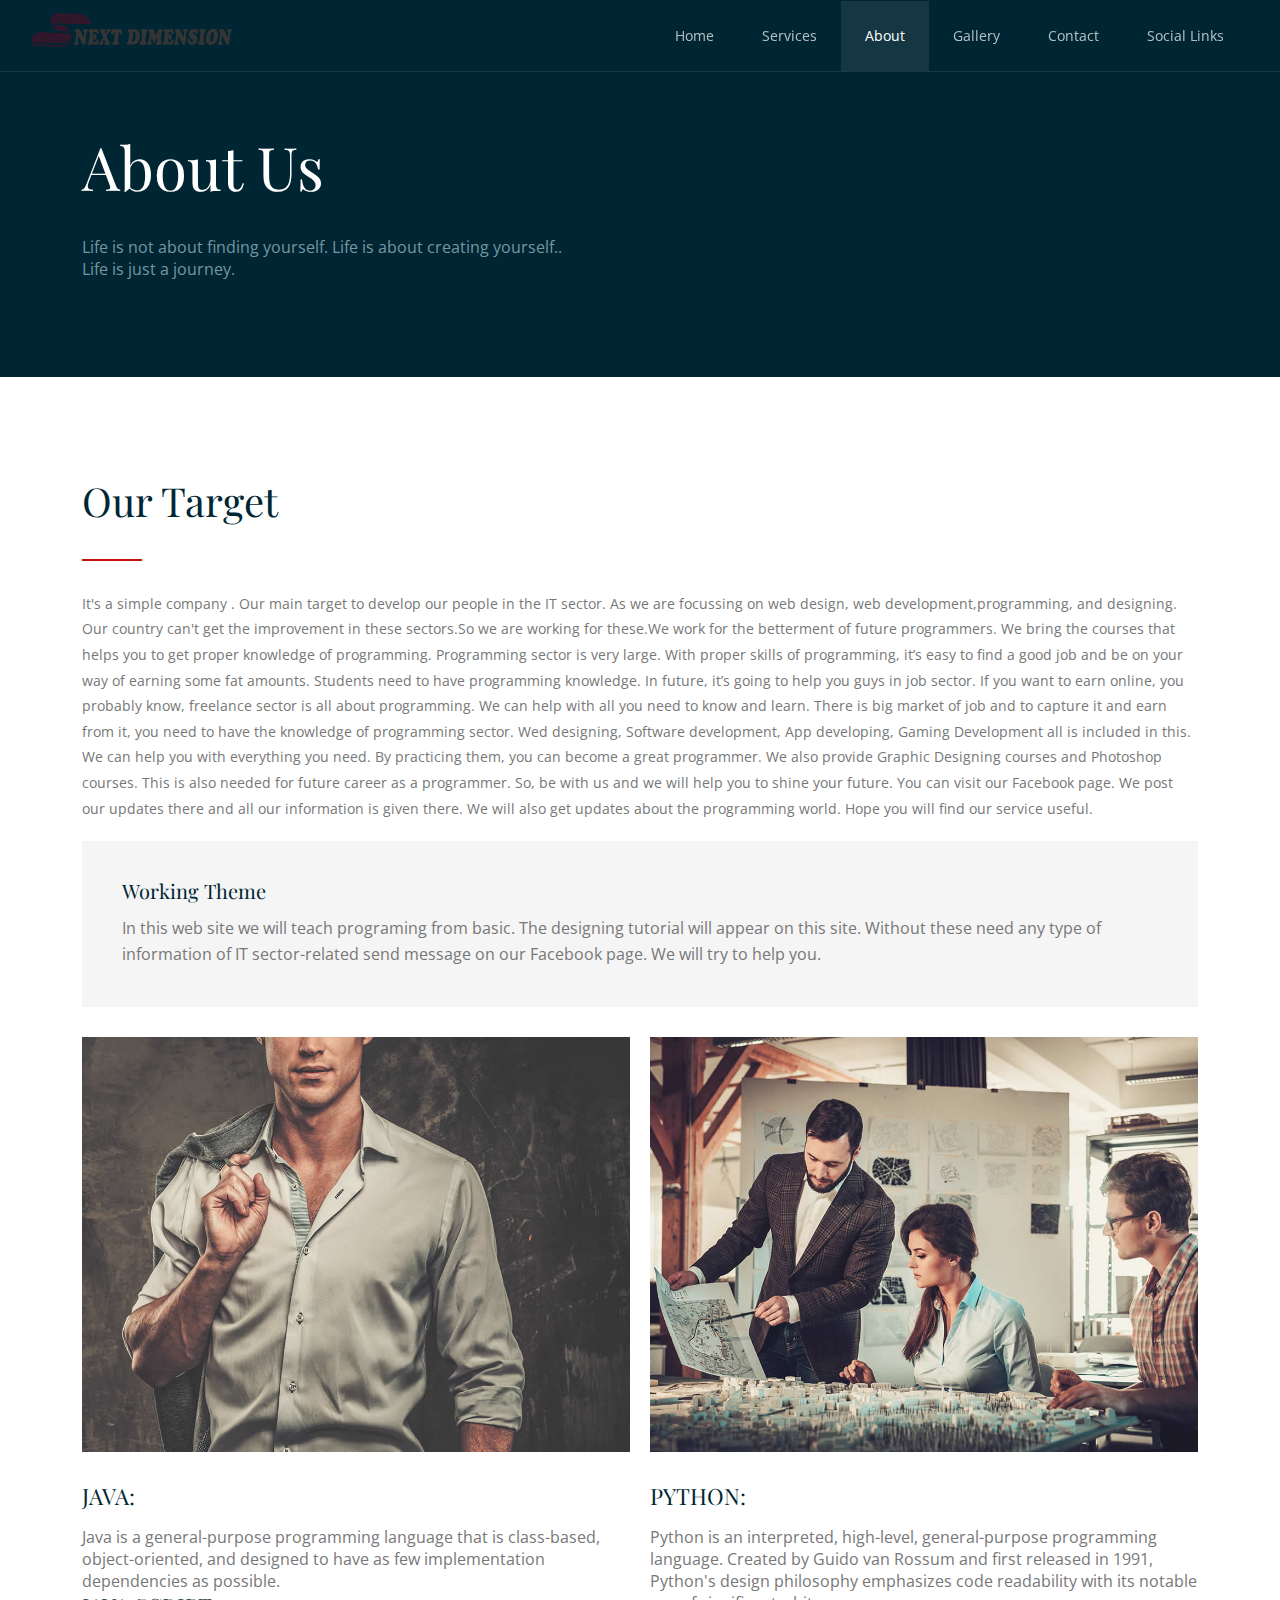
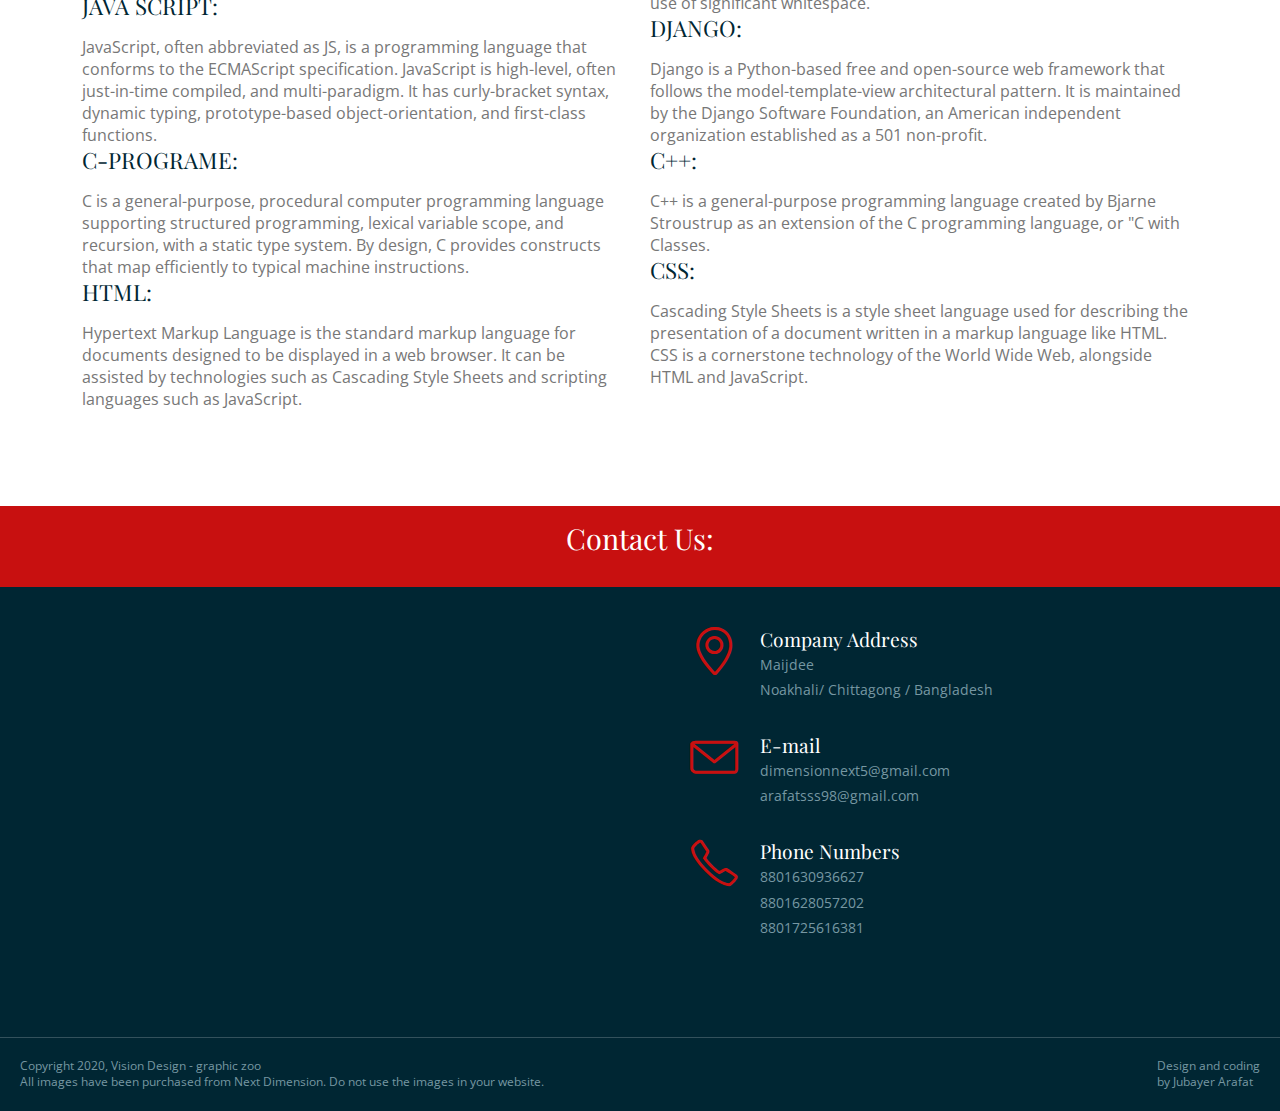
<file: about.html>
<!DOCTYPE html>
<html lang="en-US">
  <head>
    <meta charset="UTF-8">
    <meta name="viewport" content="width=device-width, initial-scale=1.0" />
    <title>Next Dimension - About US</title>
    <link rel="stylesheet" href="css/components.css">
    <link rel="stylesheet" href="css/icons.css">
    <link rel="stylesheet" href="css/responsee.css">
    <link rel="stylesheet" href="owl-carousel/owl.carousel.css">
    <link rel="stylesheet" href="owl-carousel/owl.theme.css">     
    <link rel="stylesheet" href="css/template-style.css">
    <link href='https://fonts.googleapis.com/css?family=Playfair+Display&subset=latin,latin-ext' rel='stylesheet' type='text/css'>
    <link href='https://fonts.googleapis.com/css?family=Open+Sans:400,300,700,800&subset=latin,latin-ext' rel='stylesheet' type='text/css'>
    <script type="text/javascript" src="js/jquery-1.8.3.min.js"></script>
    <script type="text/javascript" src="js/jquery-ui.min.js"></script>      
  </head>
  
  <body class="size-1140">
  	<!-- PREMIUM FEATURES BUTTON -->
  	
    <!-- HEADER -->
    <header role="banner" class="position-absolute">    
      <!-- Top Navigation -->
      <nav class="background-transparent background-transparent-hightlight full-width sticky">
        <div class="s-12 l-2">
          <a href="index.html" class="logo">
            <!-- Logo White Version -->
            <img class="logo-white" src="img/logo-dark1.png" alt="">
            <!-- Logo Dark Version -->
            <img class="logo-dark" src="img/logo-dark1.png" alt="">
          </a>
        </div>
        <div class="top-nav s-12 l-10">
          <p class="nav-text"></p>
          <ul class="right chevron">
            <li><a href="index.html">Home</a></li>
           <li><a href="Services.html">Services</a></li>
            <li><a href="about.html">About</a></li>
            <li><a href="gallery.html">Gallery</a></li>
            <li><a href="contact.html">Contact</a></li>
            <li><a href="bb.html">Social Links</a></li>
          </ul>
        </div>
      </nav>
    </header>
    
    <!-- MAIN -->
    <main role="main">
      <!-- Content -->
      <article>
        <header class="section background-dark">
          <div class="line">        
            <h1 class="text-white margin-top-bottom-40 text-size-60 text-line-height-1">About Us</h1>
            <p class="margin-bottom-0 text-size-16">Life is not about finding yourself. Life is about creating yourself..<br>
            Life is just a journey.</p>
          </div>  
        </header>
        <div class="section background-white"> 
          <div class="line">  
            <h2 class="text-size-40 margin-bottom-30">Our Target </h2>
            <hr class="break-small background-primary margin-bottom-30">
            <p>
            It's a simple company . Our main target to develop our people in the IT sector. As we are focussing on web design, web development,programming, and designing. Our country can't get the improvement in these sectors.So we are working for these.We work for the betterment of future programmers. We bring the courses that helps you to get proper
knowledge of programming. Programming sector is very large. With proper skills of programming,
it’s easy to find a good job and be on your way of earning some fat amounts. Students need to have
programming knowledge. In future, it’s going to help you guys in job sector. If you want to earn online,
you probably know, freelance sector is all about programming.
We can help with all you need to know and learn.
There is big market of job and to capture it and earn from it, you need to have the knowledge of
programming sector. Wed designing, Software development, App developing, Gaming Development all
is included in this.
We can help you with everything you need. By practicing them, you can become a great programmer.
We also provide Graphic Designing courses and Photoshop courses. This is also needed for future
career as a programmer. So, be with us and we will help you to shine your future.
You can visit our Facebook page. We post our updates there and all our information is given there. We
will also get updates about the programming world.
Hope you will find our service useful.
            </p> 
            <blockquote class="margin-top-bottom-20">
              <h3 class="text-size-20 text-line-height-1 margin-bottom-15">Working Theme</h3>
             In this web site we will teach programing from basic. The designing tutorial will appear on this site. Without these need any type of information of IT sector-related send message on our Facebook page. We will try to help you.
            </blockquote>
            
            <div class="line margin-top-30">
              <div class="margin">
                <div class="s-12 m-6 l-6">
                  <img src="img/img-01.jpg" alt="">
                  <p class="margin-top-30">
                  <h2>JAVA:</h2>Java is a general-purpose programming language that is class-based, object-oriented, and designed to have as few implementation dependencies as possible.
                  <h2>JAVA SCRIPT:</h2>JavaScript, often abbreviated as JS, is a programming language that conforms to the ECMAScript specification. JavaScript is high-level, often just-in-time compiled, and multi-paradigm. It has curly-bracket syntax, dynamic typing, prototype-based object-orientation, and first-class functions.
                  <h2>C-PROGRAME:</h2>C is a general-purpose, procedural computer programming language supporting structured programming, lexical variable scope, and recursion, with a static type system. By design, C provides constructs that map efficiently to typical machine instructions.
                  <h2>HTML:</h2>Hypertext Markup Language is the standard markup language for documents designed to be displayed in a web browser. It can be assisted by technologies such as Cascading Style Sheets and scripting languages such as JavaScript.

                  </p>
                </div>
                <div class="s-12 m-6 l-6">
                  <img src="img/img-02.jpg" alt="">
                  <p class="margin-top-30">
                 <h2>PYTHON:</h2>Python is an interpreted, high-level, general-purpose programming language. Created by Guido van Rossum and first released in 1991, Python's design philosophy emphasizes code readability with its notable use of significant whitespace.
                 <h2>DJANGO:</h2>Django is a Python-based free and open-source web framework that follows the model-template-view architectural pattern. It is maintained by the Django Software Foundation, an American independent organization established as a 501 non-profit.
                 <h2>C++:</h2>C++ is a general-purpose programming language created by Bjarne Stroustrup as an extension of the C programming language, or "C with Classes.
                 <h2>CSS:</h2>Cascading Style Sheets is a style sheet language used for describing the presentation of a document written in a markup language like HTML. CSS is a cornerstone technology of the World Wide Web, alongside HTML and JavaScript.
                  </p>
                </div>
              </div>
            </div>      
          </div>
        </div> 
      </article>
    </main>
    
    <!-- FOOTER -->
    <footer>
      <!-- Contact Us -->
      <div class="background-primary padding text-center">
        <p class="h1">Contact Us: </p>                                                                        
      </div>
      
      <!-- Main Footer -->
      <section class="background-dark full-width">
        <!-- Map -->
        <div class="s-12 m-12 l-6 margin-m-bottom-2x">
          <div class="s-12 grayscale center">  	  
            <iframe src="https://www.google.com/maps/embed?pb=!1m14!1m12!1m3!1d1459734.5702753505!2d16.91089086619977!3d48.577103681657675!2m3!1f0!2f0!3f0!3m2!1i1024!2i768!4f13.1!5e0!3m2!1ssk!2ssk!4v1457640551761" width="100%" height="450" frameborder="0" style="border:0"></iframe>
          </div>
        </div>
        
        <!-- Collumn 2 -->
        <div class="s-12 m-12 l-6 margin-m-bottom-2x">
          <div class="padding-2x">
            <div class="line">              
              <div class="float-left">
                  <i class="icon-sli-location-pin text-primary icon3x"></i>
                </div>
                <div class="margin-left-70 margin-bottom-30">
                  <h3 class="margin-bottom-0">Company Address</h3>
                 <p>Maijdee<br>
                    Noakhali/ Chittagong / Bangladesh
                  </p>                
                </div>
                <div class="float-left">
                  <i class="icon-sli-envelope text-primary icon3x"></i>
                </div>
                <div class="margin-left-70 margin-bottom-30">
                  <h3 class="margin-bottom-0">E-mail</h3>
                   <p>dimensionnext5@gmail.com<br>
                     arafatsss98@gmail.com
                  </p>           
                </div>
                <div class="float-left">
                  <i class="icon-sli-phone text-primary icon3x"></i>
                </div>
                <div class="margin-left-70">
                  <h3 class="margin-bottom-0">Phone Numbers</h3>
                  <p>8801630936627<br>
                     8801628057202<br>
                     8801725616381
                  </p>             
                </div>
            </div>
          </div>
        </div>  
      </section>
      <hr class="break margin-top-bottom-0" style="border-color: rgba(0, 38, 51, 0.80);">
      
      <!-- Bottom Footer -->
       <section class="padding background-dark full-width">
        <div class="s-12 l-6">
          <p class="text-size-12">Copyright 2020, Vision Design - graphic zoo</p>
          <p class="text-size-12">All images have been purchased from Next Dimension. Do not use the images in your website.</p>
        </div>
        <div class="s-12 l-6">
          <a class="right text-size-12" href="http://www.myresponsee.com" title="Responsee - lightweight responsive framework">Design and coding<br> by Jubayer Arafat</a>
        </div>
      </section>
    </footer>
    <script type="text/javascript" src="js/responsee.js"></script>
    <script type="text/javascript" src="owl-carousel/owl.carousel.js"></script>
    <script type="text/javascript" src="js/template-scripts.js"></script>
  </body>
</html>
</file>
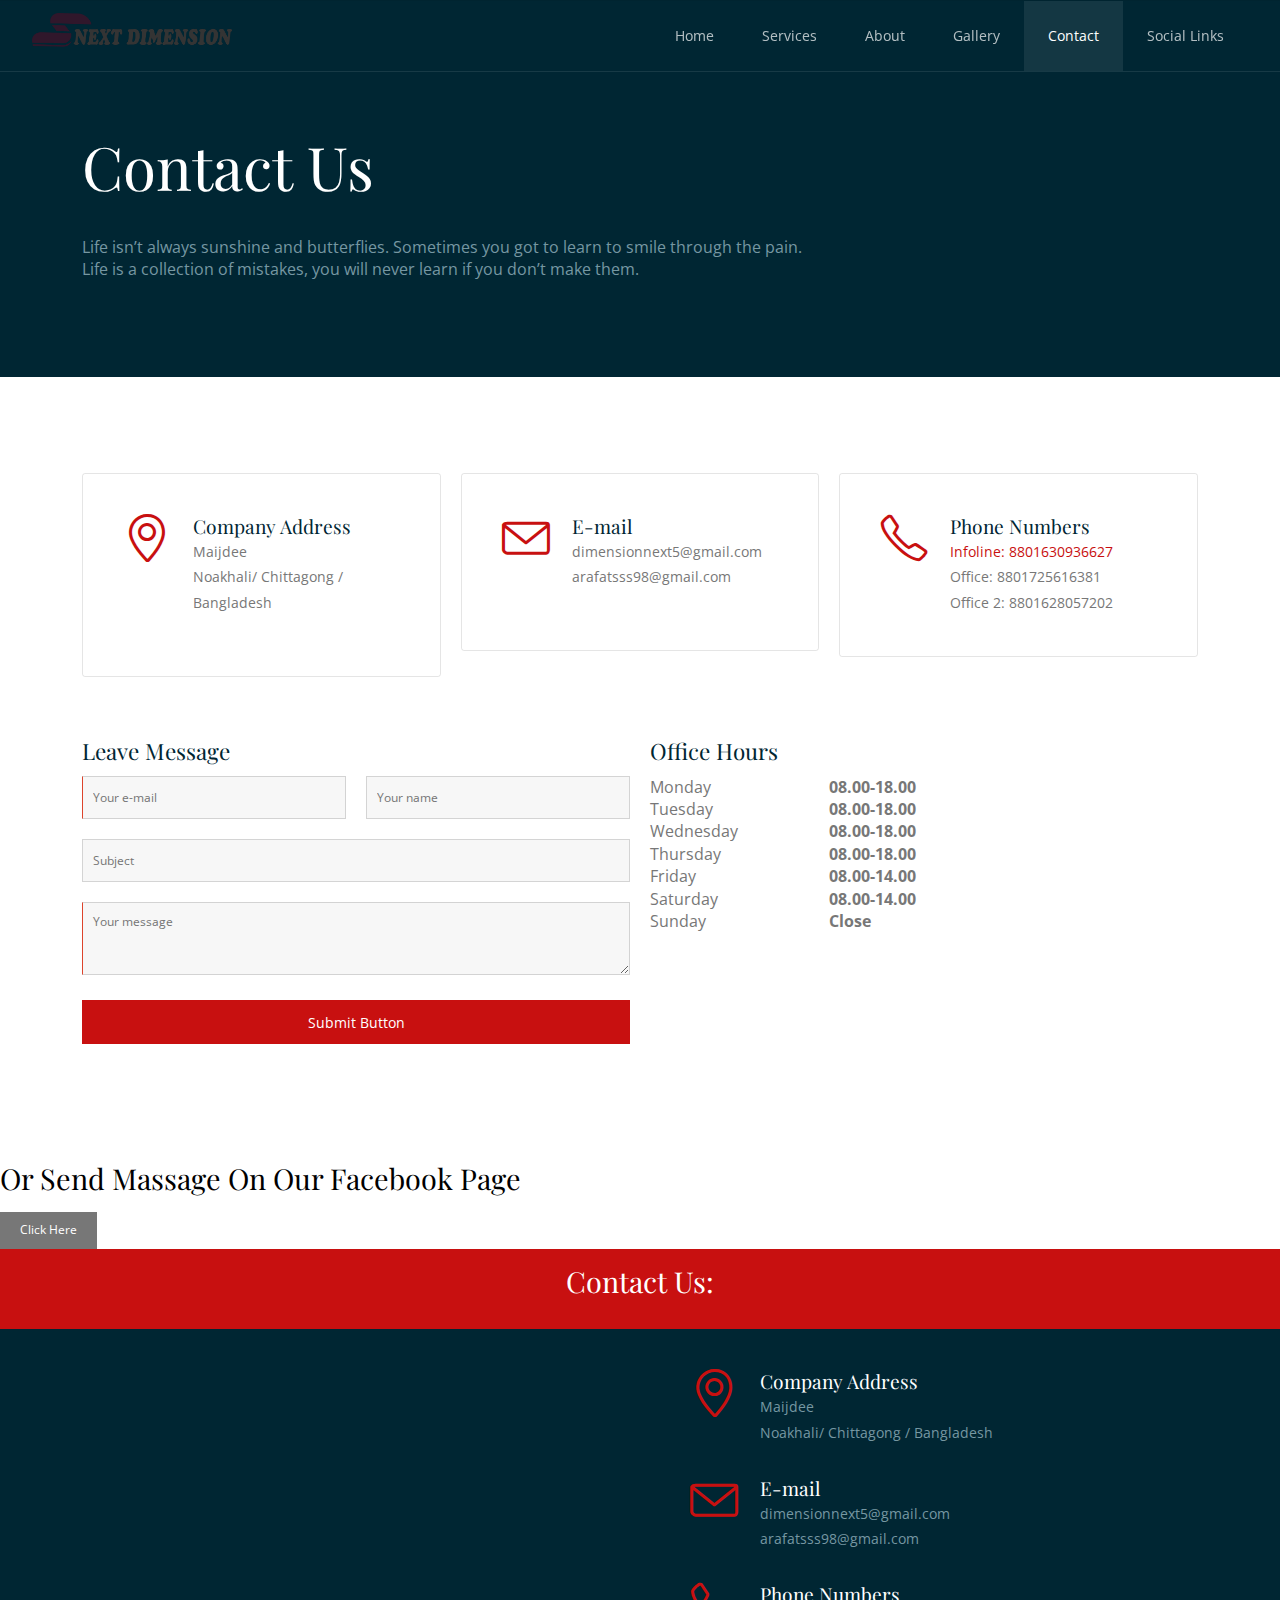
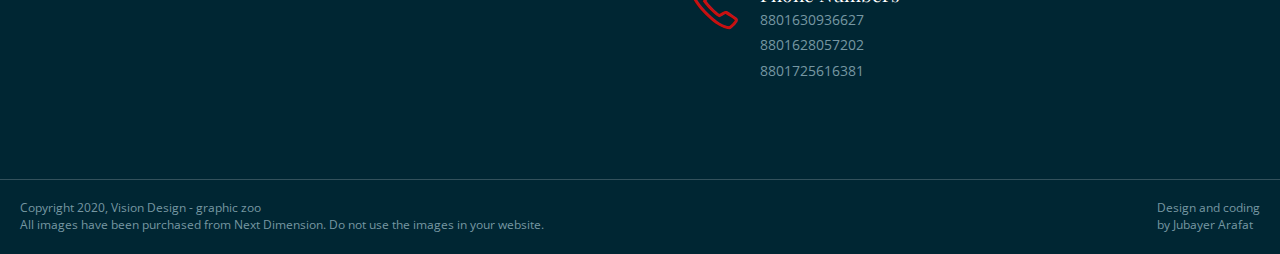
<file: contact.html>
<!DOCTYPE html>
<html lang="en-US">
  <head>
    <meta charset="UTF-8">
    <meta name="viewport" content="width=device-width, initial-scale=1.0" />
    <title>Next Dimension - Contact Us</title>
    <link rel="stylesheet" href="css/components.css">
    <link rel="stylesheet" href="css/icons.css">
    <link rel="stylesheet" href="css/responsee.css">
    <link rel="stylesheet" href="owl-carousel/owl.carousel.css">
    <link rel="stylesheet" href="owl-carousel/owl.theme.css">     
    <link rel="stylesheet" href="css/template-style.css">
    <link href='https://fonts.googleapis.com/css?family=Playfair+Display&subset=latin,latin-ext' rel='stylesheet' type='text/css'>
    <link href='https://fonts.googleapis.com/css?family=Open+Sans:400,300,700,800&subset=latin,latin-ext' rel='stylesheet' type='text/css'>
    <script type="text/javascript" src="js/jquery-1.8.3.min.js"></script>
    <script type="text/javascript" src="js/jquery-ui.min.js"></script>      
  </head>
  
  <body class="size-1140">
  	<!-- PREMIUM FEATURES BUTTON -->
  
    <!-- HEADER -->
    <header role="banner" class="position-absolute">    
      <!-- Top Navigation -->
      <nav class="background-transparent background-transparent-hightlight full-width sticky">
        <div class="s-12 l-2">
          <a href="index.html" class="logo">
            <!-- Logo White Version -->
            <img class="logo-white" src="img/logo-dark1.png" alt="">
            <!-- Logo Dark Version -->
            <img class="logo-dark" src="img/logo-dark1.png" alt="">
          </a>
        </div>
        <div class="top-nav s-12 l-10">
          <p class="nav-text"></p>
          <ul class="right chevron">
            <li><a href="index.html">Home</a></li>
          <li><a href="Services.html">Services</a></li>
            <li><a href="about.html">About</a></li>
            <li><a href="gallery.html">Gallery</a></li>
            <li><a href="contact.html">Contact</a></li>
            <li><a href="bb.html">Social Links</a></li>
          </ul>
        </div>
      </nav>
    </header>
    
    <!-- MAIN -->
    <main role="main">
      <!-- Content -->
      <article>
        <header class="section background-dark">
          <div class="line">        
            <h1 class="text-white margin-top-bottom-40 text-size-60 text-line-height-1">Contact Us</h1>
            <p class="margin-bottom-0 text-size-16">Life isn’t always sunshine and butterflies. Sometimes you got to learn to smile through the pain.<br>
            Life is a collection of mistakes, you will never learn if you don’t make them.</p>
          </div>  
        </header>
        <div class="section background-white"> 
          <div class="line margin-bottom-60">
            <div class="margin">
              <div class="s-12 m-12 l-4 margin-m-bottom">
                <div class="padding-2x block-bordered border-radius">
                  <div class="float-left hide-s">
                    <i class="icon-sli-location-pin icon3x text-primary"></i>
                  </div>
                <div class="margin-left-70 margin-s-left-0 margin-bottom">
                  <h3 class="margin-bottom-0">Company Address</h3>
                   <p>Maijdee<br>
                     Noakhali/ Chittagong / Bangladesh
                                  
                </div>
                </div>
              </div>
              <div class="s-12 m-12 l-4 margin-m-bottom">
                <div class="padding-2x block-bordered border-radius">
                  <div class="float-left hide-s">
                    <i class="icon-sli-envelope icon3x text-primary"></i>
                  </div>
                  <div class="margin-left-70 margin-s-left-0 margin-bottom">
                    <h3 class="margin-bottom-0">E-mail</h3>
                    <p>dimensionnext5@gmail.com<br>
                     arafatsss98@gmail.com
                  </p>               
                  </div>
                </div>
              </div>
              <div class="s-12 m-12 l-4 margin-m-bottom">
                <div class="padding-2x block-bordered border-radius">
                  <div class="float-left hide-s">
                    <i class="icon-sli-phone icon3x text-primary"></i>
                  </div>
                  <div class="margin-left-70 margin-s-left-0">
                    <h3 class="margin-bottom-0">Phone Numbers</h3>
                    <p><span class="text-primary">Infoline: 8801630936627</span><br>
                       Office: 8801725616381<br>
                       Office 2:  8801628057202
                    </p>             
                  </div>
                </div>
              </div>
            </div>
          </div>

          <div class="line">
            <div class="margin">
              <!-- Contact Form -->
              <div class="s-12 m-12 l-6">
                <h2 class="margin-bottom-10">Leave Message</h2>
                <form name="contactForm" class="customform" method="post">
                  <div class="line">
                    <div class="margin">
                      <div class="s-12 m-12 l-6">
                        <input name="email" class="required email" placeholder="Your e-mail" title="Your e-mail" type="text" />
                        <p class="email-error form-error">Please enter your e-mail.</p>
                      </div>
                      <div class="s-12 m-12 l-6">
                        <input name="name" class="name" placeholder="Your name" title="Your name" type="text" />
                        <p class="name-error form-error">Please enter your name.</p>
                      </div>
                    </div>
                  </div>
                  <div class="s-12"> 
                    <input name="subject" class="subject" placeholder="Subject" title="Subject" type="text" />
                    <p class="subject-error form-error">Please enter the subject.</p>
                  </div>
                  <div class="s-12">
                    <textarea name="message" class="required message" placeholder="Your message" rows="3"></textarea>
                    <p class="message-error form-error">Please enter your message.</p>
                  </div>
                  <div class="s-12"><button class="s-12 submit-form button background-primary text-white" type="submit">Submit Button</button></div>
                </form>
              </div>
              <div class="s-12 m-12 l-4">
                <h2 class="margin-bottom-10">Office Hours</h2>
                <div class="s-6">
                  <p class="text-size-16">
                  Monday<br>
                  Tuesday<br>
                  Wednesday<br>
                  Thursday<br>
                  Friday<br>
                  Saturday<br>
                  Sunday
                  </p>
                </div>
                <div class="s-6">
                  <p class="text-size-16 text-strong">
                  08.00-18.00<br>
                  08.00-18.00<br>
                  08.00-18.00<br>
                  08.00-18.00<br>
                  08.00-14.00<br>
                  08.00-14.00<br>
                  Close
                  </p>
                </div>
              </div>
            </div>    
          </div>  
        </div> 
      </article>
    </main>


    <h1>Or Send Massage On Our Facebook Page</h1>
     </div>
      <a class="button button-blue-stroke text-size-12" href="https://www.facebook.com/next423">Click Here</a>
                 
    
    <!-- FOOTER -->
    <footer>
      <!-- Contact Us -->
      <div class="background-primary padding text-center">
        <p class="h1">Contact Us:</p>                                                                        
      </div>
      
      <!-- Main Footer -->
      <section class="background-dark full-width">
        <!-- Map -->
        <div class="s-12 m-12 l-6 margin-m-bottom-2x">
          <div class="s-12 grayscale center">  	  
            <iframe src="https://www.google.com/maps/embed?pb=!1m14!1m12!1m3!1d1459734.5702753505!2d16.91089086619977!3d48.577103681657675!2m3!1f0!2f0!3f0!3m2!1i1024!2i768!4f13.1!5e0!3m2!1ssk!2ssk!4v1457640551761" width="100%" height="450" frameborder="0" style="border:0"></iframe>
          </div>
        </div>
        
        <!-- Collumn 2 -->
        <div class="s-12 m-12 l-6 margin-m-bottom-2x">
          <div class="padding-2x">
            <div class="line">              
              <div class="float-left">
                  <i class="icon-sli-location-pin text-primary icon3x"></i>
                </div>
                <div class="margin-left-70 margin-bottom-30">
                  <h3 class="margin-bottom-0">Company Address</h3>
                  <p>Maijdee<br>
                    Noakhali/ Chittagong / Bangladesh
                  </p>               
                </div>
                <div class="float-left">
                  <i class="icon-sli-envelope text-primary icon3x"></i>
                </div>
                <div class="margin-left-70 margin-bottom-30">
                  <h3 class="margin-bottom-0">E-mail</h3>
                  <p>dimensionnext5@gmail.com<br>
                     arafatsss98@gmail.com
                  </p>              
                </div>
                <div class="float-left">
                  <i class="icon-sli-phone text-primary icon3x"></i>
                </div>
                <div class="margin-left-70">
                  <h3 class="margin-bottom-0">Phone Numbers</h3>
                  <p>8801630936627<br>
                     8801628057202<br>
                     8801725616381
                  </p>             
                </div>
            </div>
          </div>
        </div>  
      </section>
      <hr class="break margin-top-bottom-0" style="border-color: rgba(0, 38, 51, 0.80);">
      
      <!-- Bottom Footer -->
       <section class="padding background-dark full-width">
        <div class="s-12 l-6">
          <p class="text-size-12">Copyright 2020, Vision Design - graphic zoo</p>
          <p class="text-size-12">All images have been purchased from Next Dimension. Do not use the images in your website.</p>
        </div>
        <div class="s-12 l-6">
          <a class="right text-size-12" href="http://www.myresponsee.com" title="Responsee - lightweight responsive framework">Design and coding<br> by Jubayer Arafat</a>
        </div>
      </section>
    </footer>
    <script type="text/javascript" src="js/responsee.js"></script>
    <script type="text/javascript" src="owl-carousel/owl.carousel.js"></script>
    <script type="text/javascript" src="js/template-scripts.js"></script>
  </body>
</html>
</file>
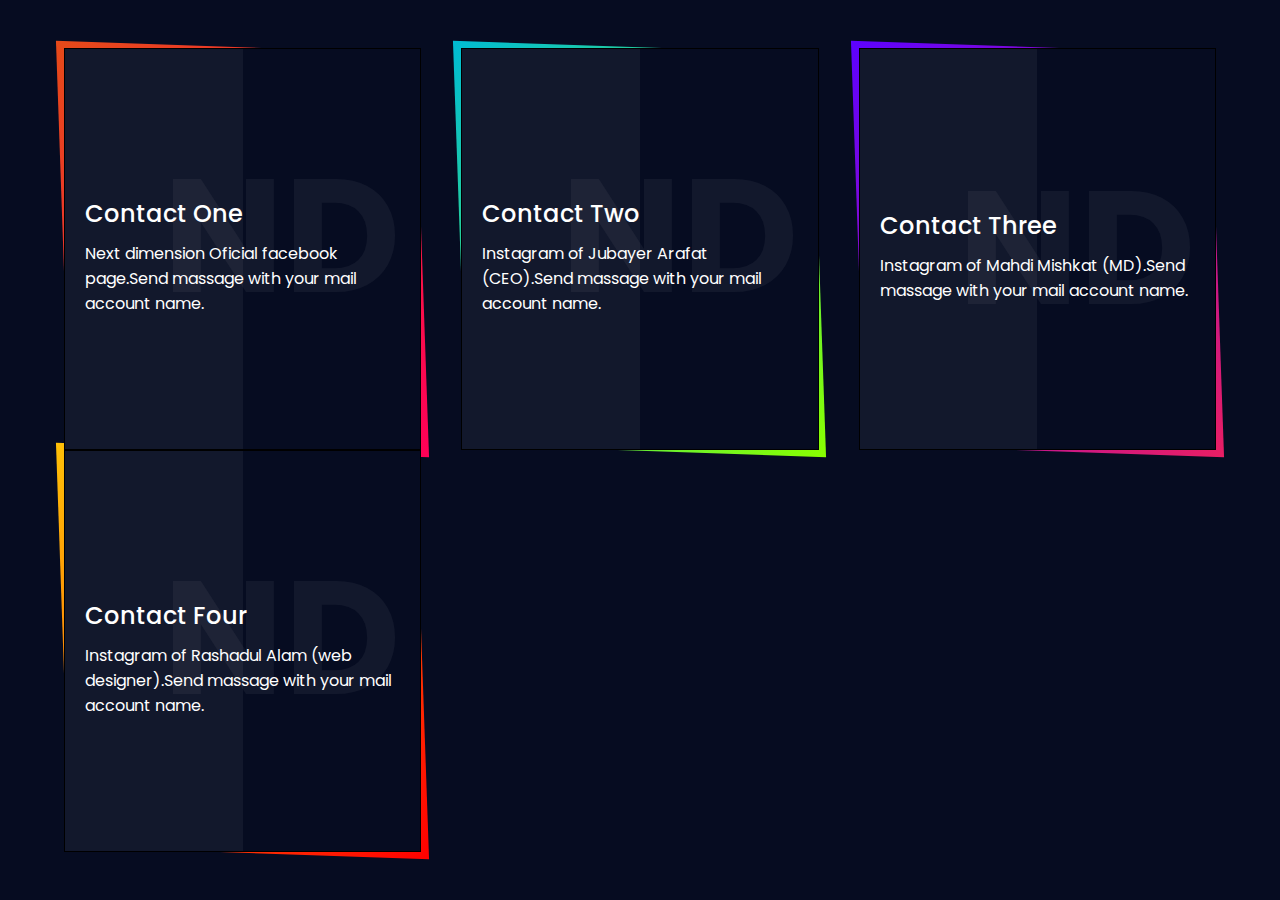
<file: get.html>
<!DOCTYPE html>
<html>
<head>
<title>Get Started Now</title>
 <link rel="stylesheet" type="text/css"href="style2.css">
</head>
<body>
	<div class="container">
		<div class="box">
			<div class="content">
				<h2>ND</h2>
				<h3>Contact One</h3>
				<p>Next dimension Oficial facebook page.Send massage with your mail account name.</p>
		<a href="https://www.facebook.com/next423">Let's Go</a>
			</div>
		</div><div class="box">
			<div class="content">
				<h2>ND</h2>
				<h3>Contact Two</h3>
				<p>Instagram of Jubayer Arafat (CEO).Send massage with your mail account name.</p>
		<a href="https://www.instagram.com/jubayer.arafat/">Let's Go</a>
			</div>
		</div><div class="box">
			<div class="content">
				<h2>ND</h2>
				<h3>Contact Three</h3>
				<p>Instagram of Mahdi Mishkat (MD).Send massage with your mail account name.</p>
		<a href="https://www.instagram.com/mahdi_clickz/">Let's Go</a>
			</div>
		</div><div class="box">
			<div class="content">
				<h2>ND</h2>
				<h3>Contact Four</h3>
				<p>Instagram of Rashadul Alam (web designer).Send massage with your mail account name.</p>
		<a href="https://www.instagram.com/rashadul_alam_rahi/">Let's Go</a>
			</div>
		</div>
	</div>
</body>
</html>
</file>
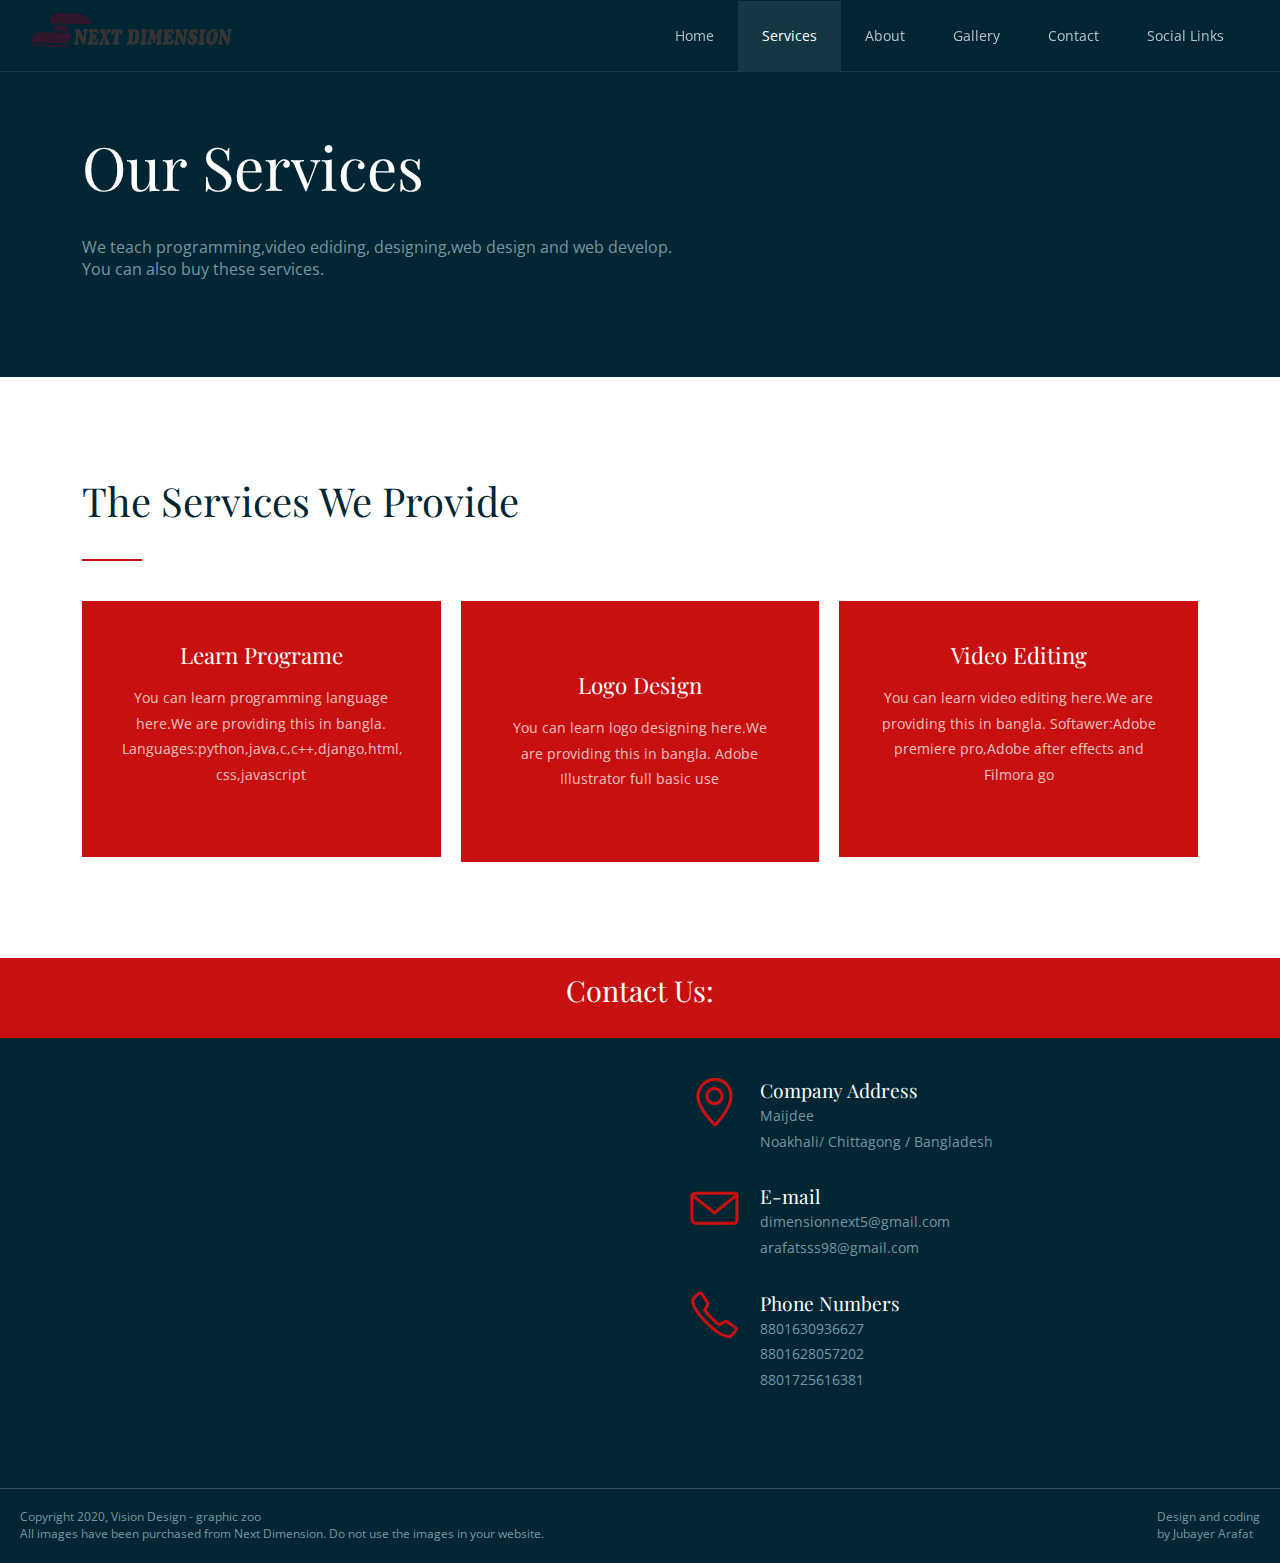
<file: Services.html>
<!DOCTYPE html>
<html lang="en-US">
  <head>
    <meta charset="UTF-8">
    <meta name="viewport" content="width=device-width, initial-scale=1.0" />
    <title>Next Dimension - Services</title>
    <link rel="stylesheet" href="css/components.css">
    <link rel="stylesheet" href="css/icons.css">
    <link rel="stylesheet" href="css/responsee.css">
    <link rel="stylesheet" href="owl-carousel/owl.carousel.css">
    <link rel="stylesheet" href="owl-carousel/owl.theme.css">     
    <link rel="stylesheet" href="css/template-style.css">
    <link href='https://fonts.googleapis.com/css?family=Playfair+Display&subset=latin,latin-ext' rel='stylesheet' type='text/css'>
    <link href='https://fonts.googleapis.com/css?family=Open+Sans:400,300,700,800&subset=latin,latin-ext' rel='stylesheet' type='text/css'>
    <script type="text/javascript" src="js/jquery-1.8.3.min.js"></script>
    <script type="text/javascript" src="js/jquery-ui.min.js"></script>      
  </head>
  
  <body class="size-1140">
  	
    <!-- HEADER -->
    <header role="banner" class="position-absolute">    
      <!-- Top Navigation -->
      <nav class="background-transparent background-transparent-hightlight full-width sticky">
        <div class="s-12 l-2">
          <a href="index.html" class="logo">
            <!-- Logo White Version -->
            <img class="logo-white" src="img/logo-dark1.png" alt="">
            <!-- Logo Dark Version -->
            <img class="logo-dark" src="img/logo-dark1.png" alt="">
          </a>
        </div>
        <div class="top-nav s-12 l-10">
          <p class="nav-text"></p>
          <ul class="right chevron">
            <li><a href="index.html">Home</a></li>
            <li><a href="Services.html">Services</a></li>
          

               
            <li><a href="about.html">About</a></li>
            <li><a href="gallery.html">Gallery</a></li>
            <li><a href="contact.html">Contact</a></li>
            <li><a href="bb.html">Social Links</a></li>
          </ul>
        </div>
      </nav>
    </header>
    
    <!-- MAIN -->
    <main role="main">
      <!-- Content -->
      <article>
        <header class="section background-dark">
          <div class="line">        
            <h1 class="text-white margin-top-bottom-40 text-size-60 text-line-height-1">Our Services</h1>
            <p class="margin-bottom-0 text-size-16">We teach programming,video ediding, designing,web design and web develop.
              <br>
            You can also buy these services.</p>
          </div>  
        </header>
        <section class="section background-white">
          <div class="line">
            <h2 class="text-size-40 margin-bottom-30">The Services We Provide</h2>
            <hr class="break-small background-primary margin-bottom-30">
            <p class="margin-bottom-40">
             
            </p>
          </div>   
          <div class="line text-center">
            <div class="margin">
              <div class="s-12 m-12 l-4 margin-m-bottom">
                <div class="padding-2x background-primary">
                  <i class="fas fa-user-secret"></i>
                  <h2 class="text-thin">Learn Programe</h2>
                  <p class="margin-bottom-30">You can learn programming language here.We are providing this in bangla.
                    Languages:python,java,c,c++,django,html,<br>css,javascript</br></p>
                  
                </div>
              </div>
              <div class="s-12 m-12 l-4 margin-m-bottom">
                <div class="padding-2x background-primary">
                  <i class="fab fa-affiliatetheme icon3x text-white margin-bottom-30"></i>
                
                  <h2 class="text-thin">Logo Design</h2>
                  <p class="margin-bottom-30">You can learn logo designing here.We are providing this in bangla.
                    Adobe Illustrator full basic use</p>
               
                </div>
              </div>
              <div class="s-12 m-12 l-4 margin-m-bottom">
                <div class="padding-2x background-primary">
                  <i class="fab fa-adobe"> </i>
                  <h2 class="text-thin">Video Editing</h2>
                  <p class="margin-bottom-30">You can learn video editing here.We are providing this in bangla.
                    Softawer:Adobe premiere pro,Adobe after effects and Filmora go</p>
                  
                </div>
              </div>
            </div>
          </div>
        </section> 
      </article>
    </main>
    
    <!-- FOOTER -->
    <footer>
      <!-- Contact Us -->
      <div class="background-primary padding text-center">
        <p class="h1">Contact Us: </p>                                                                        
      </div>
      
      <!-- Main Footer -->
      <section class="background-dark full-width">
        <!-- Map -->
        <div class="s-12 m-12 l-6 margin-m-bottom-2x">
          <div class="s-12 grayscale center">  	  
            <iframe src="https://www.google.com/maps/embed?pb=!1m14!1m12!1m3!1d1459734.5702753505!2d16.91089086619977!3d48.577103681657675!2m3!1f0!2f0!3f0!3m2!1i1024!2i768!4f13.1!5e0!3m2!1ssk!2ssk!4v1457640551761" width="100%" height="450" frameborder="0" style="border:0"></iframe>
          </div>
        </div>
        
        <!-- Collumn 2 -->
        <div class="s-12 m-12 l-6 margin-m-bottom-2x">
          <div class="padding-2x">
            <div class="line">              
              <div class="float-left">
                  <i class="icon-sli-location-pin text-primary icon3x"></i>
                </div>
                <div class="margin-left-70 margin-bottom-30">
                  <h3 class="margin-bottom-0">Company Address</h3>
                  <p>Maijdee<br>
                     Noakhali/ Chittagong / Bangladesh
                   </p>
                </div>
                <div class="float-left">
                  <i class="icon-sli-envelope text-primary icon3x"></i>
                </div>
                <div class="margin-left-70 margin-bottom-30">
                  <h3 class="margin-bottom-0">E-mail</h3>
                  <p>dimensionnext5@gmail.com<br>
                     arafatsss98@gmail.com
                  </p>              
                </div>
                <div class="float-left">
                  <i class="icon-sli-phone text-primary icon3x"></i>
                </div>
                <div class="margin-left-70">
                  <h3 class="margin-bottom-0">Phone Numbers</h3>
                  <p>8801630936627<br>
                     8801628057202<br>
                     8801725616381
                  </p>             
                </div>
            </div>
          </div>
        </div>  
      </section>
      <hr class="break margin-top-bottom-0" style="border-color: rgba(0, 38, 51, 0.80);">
      
      <!-- Bottom Footer -->
       <section class="padding background-dark full-width">
        <div class="s-12 l-6">
          <p class="text-size-12">Copyright 2020, Vision Design - graphic zoo</p>
          <p class="text-size-12">All images have been purchased from Next Dimension. Do not use the images in your website.</p>
        </div>
        <div class="s-12 l-6">
          <a class="right text-size-12" href="http://www.myresponsee.com" title="Responsee - lightweight responsive framework">Design and coding<br> by Jubayer Arafat</a>
        </div>
      </section>
    </footer>
    <script type="text/javascript" src="js/responsee.js"></script>
    <script type="text/javascript" src="owl-carousel/owl.carousel.js"></script>
    <script type="text/javascript" src="js/template-scripts.js"></script>
  </body>
</html>
</file>
<file: css/components.css>
/*
 * Components CSS - v5 - 2016-07-08
 * https://www.myresponsee.com
 * Copyright 2018, Vision Design - graphic zoo
 * Free to use under the MIT license.
*/
/* Tabs */
.tab-item {
  background: none repeat scroll 0 0 #fff;
  display: none;
  padding: 1.25rem 0;
}
.tab-item.tab-active {
  display: block;
}
.tab-content > .tab-label {
  display: none;
}
.tab-nav > .tab-label {
  float:left;
}
a.tab-label, a.tab-label:link, a.tab-label:visited, a.tab-label:hover {
  background: none repeat scroll 0 0 #262626;
  color: #fff;
  margin-right: 1px;
  padding: 0.625rem 1.25rem;
  transition: background 0.20s linear 0s;
  -o-transition: background 0.20s linear 0s;
  -ms-transition: background 0.20s linear 0s;
  -moz-transition: background 0.20s linear 0s;
  -webkit-transition: background 0.20s linear 0s;
}
a.tab-label:hover,a.tab-label.active-btn {
  background: none repeat scroll 0 0 #999;
}
.tab-label.active-btn {
  cursor: default;
}
.tab-content {
  text-align: left;
}
@media screen and (max-width:768px) {    
  .tab-nav > .tab-label {
    margin: 0.5px 0;
    width: 100%;
  }
}
/* Custom forms */
form.customform input, form.customform select, form.customform textarea, form.customform button {
 font-size:0.9rem;
 font-family:inherit;
 margin-bottom:1.25rem;
} 
form.customform input, form.customform select {height: 2.7rem;}
form.customform input, form.customform textarea, form.customform select { 
 background: none repeat scroll 0 0 #F5F5F5;
 transition: background 0.20s linear 0s;
 -o-transition: background 0.20s linear 0s;
 -ms-transition: background 0.20s linear 0s;
 -moz-transition: background 0.20s linear 0s;
 -webkit-transition: background 0.20s linear 0s;
}
form.customform input:hover, form.customform textarea:hover, form.customform select:hover, form.customform input:focus, form.customform textarea:focus, form.customform select:focus {background: none repeat scroll 0 0 #fff;}
form.customform input, form.customform textarea, form.customform select {
 background: none repeat scroll 0 0 #F5F5F5;
 border: 1px solid #E0E0E0;
 padding: 0.625rem;
 width: 100%;
}
form.customform input[type="file"] {
 border: 1px solid #E0E0E0;
 height: auto;
 max-height: 2.7rem;
 min-height: 2.7rem;
 padding: 0.4rem;
 width: 100%;
}
form.customform input[type="radio"], form.customform input[type="checkbox"] {
 margin-right: 0.625rem;
 width:auto;
 padding:0;
 height:auto;
}
form.customform option {padding: 0.625rem;}
form.customform select[multiple="multiple"] {height: auto;}
form.customform button {
 width: 100%;
 background: none repeat scroll 0 0 #152732;
 border: 0 none;
 color: #fff;
 height: 2.7rem;
 padding: 0.625rem;
 cursor:pointer;
 width: 100%;
 transition: background 0.20s linear 0s;
 -o-transition: background 0.20s linear 0s;
 -ms-transition: background 0.20s linear 0s;
 -moz-transition: background 0.20s linear 0s;
 -webkit-transition: background 0.20s linear 0s;
}
/* Tooltip */
a.tooltip-container,.tooltip-container {
  border-bottom:1px dotted;
  border-bottom-color: color;
  cursor: help;
  font-weight: 600;
}
a .tooltip-content,.tooltip-content {
  background: #152732 none repeat scroll 0 0;
  color: #fff!important;
  border-radius: 3px;
  display: none;
  font-size: 0.8rem;
  font-weight: normal;
  line-height: 1.3rem;
  margin-top: -1.25rem;
  max-width: 300px;
  padding: 0.625rem;
  position: absolute;
  z-index: 10;
}
.tooltip-content::after {
  border-left: 9px solid transparent;
  border-right: 9px solid transparent;
  border-top: 7px solid #152732;
  bottom: -5px;
  clear: both;
  content: "";
  height: 0;
  left: 50%;
  margin-left: -5px;
  position: absolute;
  width: 0;
}
a.tooltip-content.tooltip-bottom,.tooltip-content.tooltip-bottom {
  margin-top: 1.25rem;
}
.tooltip-content.tooltip-bottom::after {
  border-left: 9px solid transparent;
  border-right: 9px solid transparent;
  border-top: 0;
  border-bottom: 7px solid #152732;
  top: -5px;
}
/* Buttons */
.button,a.button,a.button:link,a.button:active,a.button:visited {
  background: #777 none repeat scroll 0 0;
  border: 0;
  color: #fff;
  cursor: pointer;
  display: inline-block;
  font-size: 0.85rem;
  padding: 0.825rem 1rem;
  text-align: center;
  transition: all 0.20s linear 0s;
  -o-transition: all 0.20s linear 0s;
  -ms-transition: all 0.20s linear 0s;
  -moz-transition: all 0.20s linear 0s;
  -webkit-transition: all 0.20s linear 0s;
}
.button.rounded-btn {
  border-radius: 4px;
}
.button.rounded-full-btn {
  border-radius: 100px;
}
.button:hover {box-shadow: 0 0 10px 100px rgba(255,255,255,0.15) inset;}
.button.secondary-btn,a.button.secondary-btn,a.button.secondary-btn:link,a.button.secondary-btn:active,a.button.secondary-btn:visited {
  background: #444 none repeat scroll 0 0;
}
.button.cancel-btn,a.button.cancel-btn,a.button.cancel-btn:link,a.button.cancel-btn:active,a.button.cancel-btn:visited {
  background: #dc003a none repeat scroll 0 0;
}
.button.submit-btn,a.button.submit-btn,a.button.submit-btn:link,a.button.submit-btn:active,a.button.submit-btn:visited {
  background: #b4bf04 none repeat scroll 0 0;
}
.button.reload-btn,a.button.reload-btn,a.button.reload-btn:link,a.button.reload-btn:active,a.button.reload-btn:visited {
  background: #ff9800 none repeat scroll 0 0;
}
.button.disabled-btn {
  cursor: not-allowed!important;
  opacity: 0.2;
}
.button i {
  background: rgba(0, 0, 0, 0.1) none repeat scroll 0 0;
  border-radius: 27px;
  color: #fff!important;
  display: inline-block;
  font-size: 0.8rem;
  height: 27px;
  line-height: 27px;
  margin-right: 5px;
  width: 27px;
  transition: all 0.20s linear 0s;
  -o-transition: all 0.20s linear 0s;
  -ms-transition: all 0.20s linear 0s;
  -moz-transition: all 0.20s linear 0s;
  -webkit-transition: all 0.20s linear 0s;
}
.button:hover > i {
  background: rgba(0, 0, 0, 0.06) none repeat scroll 0 0;
}
</file>
<file: css/icons.css>
/* Icon font - MFG labs */
@font-face {
  font-family: 'mfg';
    src: url('../font/mfglabsiconset-webfont.eot');
    src: url('../font/mfglabsiconset-webfont.svg#mfg_labs_iconsetregular') format('svg'),
   		   url('../font/mfglabsiconset-webfont.eot?#iefix') format('embedded-opentype'),
         url('../font/mfglabsiconset-webfont.woff') format('woff'),
         url('../font/mfglabsiconset-webfont.ttf') format('truetype');
    font-weight: normal;
    font-style: normal;
}

.icon-cloud,
.icon-at,
.icon-plus,
.icon-minus,
.icon-arrow_up,
.icon-arrow_down,
.icon-arrow_right,
.icon-arrow_left,
.icon-chevron_down,
.icon-chevron_up,
.icon-chevron_right,
.icon-chevron_left,
.icon-reorder,
.icon-list,
.icon-reorder_square,
.icon-reorder_square_line,
.icon-coverflow,
.icon-coverflow_line,
.icon-pause,
.icon-play,
.icon-step_forward,
.icon-step_backward,
.icon-fast_forward,
.icon-fast_backward,
.icon-cloud_upload,
.icon-cloud_download,
.icon-data_science,
.icon-data_science_black,
.icon-globe,
.icon-globe_black,
.icon-math_ico,
.icon-math,
.icon-math_black,
.icon-paperplane_ico,
.icon-paperplane,
.icon-paperplane_black,
.icon-color_balance,
.icon-star,
.icon-star_half,
.icon-star_empty,
.icon-star_half_empty,
.icon-reload,
.icon-heart,
.icon-heart_broken,
.icon-hashtag,
.icon-reply,
.icon-retweet,
.icon-signin,
.icon-signout,
.icon-download,
.icon-upload,
.icon-placepin,
.icon-display_screen,
.icon-tablet,
.icon-smartphone,
.icon-connected_object,
.icon-lock,
.icon-unlock,
.icon-camera,
.icon-isight,
.icon-video_camera,
.icon-random,
.icon-message,
.icon-discussion,
.icon-calendar,
.icon-ringbell,
.icon-movie,
.icon-mail,
.icon-pen,
.icon-settings,
.icon-measure,
.icon-vector,
.icon-vector_pen,
.icon-mute_on,
.icon-mute_off,
.icon-home,
.icon-sheet,
.icon-arrow_big_right,
.icon-arrow_big_left,
.icon-arrow_big_down,
.icon-arrow_big_up,
.icon-dribbble_circle,
.icon-dribbble,
.icon-facebook_circle,
.icon-facebook,
.icon-git_circle_alt,
.icon-git_circle,
.icon-git,
.icon-octopus,
.icon-twitter_circle,
.icon-twitter,
.icon-google_plus_circle,
.icon-google_plus,
.icon-linked_in_circle,
.icon-linked_in,
.icon-instagram,
.icon-instagram_circle,
.icon-mfg_icon,
.icon-xing,
.icon-xing_circle,
.icon-mfg_icon_circle,
.icon-user,
.icon-user_male,
.icon-user_female,
.icon-users,
.icon-file_open,
.icon-file_close,
.icon-file_alt,
.icon-file_close_alt,
.icon-attachment,
.icon-check,
.icon-cross_mark,
.icon-cancel_circle,
.icon-check_circle,
.icon-magnifying,
.icon-inbox,
.icon-clock,
.icon-stopwatch,
.icon-hourglass,
.icon-trophy,
.icon-unlock_alt,
.icon-lock_alt,
.icon-arrow_doubled_right,
.icon-arrow_doubled_left,
.icon-arrow_doubled_down,
.icon-arrow_doubled_up,
.icon-link,
.icon-warning,
.icon-warning_alt,
.icon-magnifying_plus,
.icon-magnifying_minus,
.icon-white_question,
.icon-black_question,
.icon-stop,
.icon-share,
.icon-eye,
.icon-trash_can,
.icon-hard_drive,
.icon-information_black,
.icon-information_white,
.icon-printer,
.icon-letter,
.icon-soundcloud,
.icon-soundcloud_circle,
.icon-anchor,
.icon-female_sign,
.icon-male_sign,
.icon-joystick,
.icon-high_voltage,
.icon-fire,
.icon-newspaper,
.icon-chart,
.icon-spread,
.icon-spinner_1,
.icon-spinner_2,
.icon-chart_alt,
.icon-label,
.icon-brush,
.icon-refresh,
.icon-node,
.icon-node_2,
.icon-node_3,
.icon-link_2_nodes,
.icon-link_3_nodes,
.icon-link_loop_nodes,
.icon-node_size,
.icon-node_color,
.icon-layout_directed,
.icon-layout_radial,
.icon-layout_hierarchical,
.icon-node_link_direction,
.icon-node_link_short_path,
.icon-node_cluster,
.icon-display_graph,
.icon-node_link_weight,
.icon-more_node_links,
.icon-node_shape,
.icon-node_icon,
.icon-node_text,
.icon-node_link_text,
.icon-node_link_color,
.icon-node_link_shape,
.icon-credit_card,
.icon-disconnect,
.icon-graph,
.icon-new_user {
  font-family: 'mfg';
  font-style: normal;
  font-variant: normal;
  font-weight: normal;
  color:#e3e3e3;
  speak: none; 
  text-transform: none;
  /* Better Font Rendering =========== */
  -webkit-font-smoothing: antialiased;
  -moz-osx-font-smoothing: grayscale;
}
.icon2x {font-size: 2rem;}
.icon3x {font-size: 3rem;}

.icon-cloud:before { content: "\2601"; }
.icon-at:before { content: "\0040"; }
.icon-plus:before { content: "\002B"; }
.icon-minus:before { content: "\2212"; }
.icon-arrow_up:before { content: "\2191"; }
.icon-arrow_down:before { content: "\2193"; }
.icon-arrow_right:before { content: "\2192"; }
.icon-arrow_left:before { content: "\2190"; }
.icon-chevron_down:before { content: "\f004"; }
.icon-chevron_up:before { content: "\f005"; }
.icon-chevron_right:before { content: "\f006"; }
.icon-chevron_left:before { content: "\f007"; }
.icon-reorder:before { content: "\f008"; }
.icon-list:before { content: "\f009"; }
.icon-reorder_square:before { content: "\f00a"; }
.icon-reorder_square_line:before { content: "\f00b"; }
.icon-coverflow:before { content: "\f00c"; }
.icon-coverflow_line:before { content: "\f00d"; }
.icon-pause:before { content: "\f00e"; }
.icon-play:before { content: "\f00f"; }
.icon-step_forward:before { content: "\f010"; }
.icon-step_backward:before { content: "\f011"; }
.icon-fast_forward:before { content: "\f012"; }
.icon-fast_backward:before { content: "\f013"; }
.icon-cloud_upload:before { content: "\f014"; }
.icon-cloud_download:before { content: "\f015"; }
.icon-data_science:before { content: "\f016"; }
.icon-data_science_black:before { content: "\f017"; }
.icon-globe:before { content: "\f018"; }
.icon-globe_black:before { content: "\f019"; }
.icon-math_ico:before { content: "\f01a"; }
.icon-math:before { content: "\f01b"; }
.icon-math_black:before { content: "\f01c"; }
.icon-paperplane_ico:before { content: "\f01d"; }
.icon-paperplane:before { content: "\f01e"; }
.icon-paperplane_black:before { content: "\f01f"; }
.icon-color_balance:before { content: "\f020"; }
.icon-star:before { content: "\2605"; }
.icon-star_half:before { content: "\f022"; }
.icon-star_empty:before { content: "\2606"; }
.icon-star_half_empty:before { content: "\f024"; }
.icon-reload:before { content: "\f025"; }
.icon-heart:before { content: "\2665"; }
.icon-heart_broken:before { content: "\f028"; }
.icon-hashtag:before { content: "\f029"; }
.icon-reply:before { content: "\f02a"; }
.icon-retweet:before { content: "\f02b"; }
.icon-signin:before { content: "\f02c"; }
.icon-signout:before { content: "\f02d"; }
.icon-download:before { content: "\f02e"; }
.icon-upload:before { content: "\f02f"; }
.icon-placepin:before { content: "\f031"; }
.icon-display_screen:before { content: "\f032"; }
.icon-tablet:before { content: "\f033"; }
.icon-smartphone:before { content: "\f034"; }
.icon-connected_object:before { content: "\f035"; }
.icon-lock:before { content: "\F512"; }
.icon-unlock:before { content: "\F513"; }
.icon-camera:before { content: "\F4F7"; }
.icon-isight:before { content: "\f039"; }
.icon-video_camera:before { content: "\f03a"; }
.icon-random:before { content: "\f03b"; }
.icon-message:before { content: "\F4AC"; }
.icon-discussion:before { content: "\f03d"; }
.icon-calendar:before { content: "\F4C5"; }
.icon-ringbell:before { content: "\f03f"; }
.icon-movie:before { content: "\f040"; }
.icon-mail:before { content: "\2709"; }
.icon-pen:before { content: "\270F"; }
.icon-settings:before { content: "\9881"; }
.icon-measure:before { content: "\f044"; }
.icon-vector:before { content: "\f045"; }
.icon-vector_pen:before { content: "\2712"; }
.icon-mute_on:before { content: "\f047"; }
.icon-mute_off:before { content: "\f048"; }
.icon-home:before { content: "\2302"; }
.icon-sheet:before { content: "\f04a"; }
.icon-arrow_big_right:before { content: "\21C9"; }
.icon-arrow_big_left:before { content: "\21C7"; }
.icon-arrow_big_down:before { content: "\21CA"; }
.icon-arrow_big_up:before { content: "\21C8"; }
.icon-dribbble_circle:before { content: "\f04f"; }
.icon-dribbble:before { content: "\f050"; }
.icon-facebook_circle:before { content: "\f051"; }
.icon-facebook:before { content: "\f052"; }
.icon-git_circle_alt:before { content: "\f053"; }
.icon-git_circle:before { content: "\f054"; }
.icon-git:before { content: "\f055"; }
.icon-octopus:before { content: "\f056"; }
.icon-twitter_circle:before { content: "\f057"; }
.icon-twitter:before { content: "\f058"; }
.icon-google_plus_circle:before { content: "\f059"; }
.icon-google_plus:before { content: "\f05a"; }
.icon-linked_in_circle:before { content: "\f05b"; }
.icon-linked_in:before { content: "\f05c"; }
.icon-instagram:before { content: "\f05d"; }
.icon-instagram_circle:before { content: "\f05e"; }
.icon-mfg_icon:before { content: "\f05f"; }
.icon-xing:before { content: "\F532"; }
.icon-xing_circle:before { content: "\F533"; }
.icon-mfg_icon_circle:before { content: "\f060"; }
.icon-user:before { content: "\f061"; }
.icon-user_male:before { content: "\f062"; }
.icon-user_female:before { content: "\f063"; }
.icon-users:before { content: "\f064"; }
.icon-file_open:before { content: "\F4C2"; }
.icon-file_close:before { content: "\f067"; }
.icon-file_alt:before { content: "\f068"; }
.icon-file_close_alt:before { content: "\f069"; }
.icon-attachment:before { content: "\f06a"; }
.icon-check:before { content: "\2713"; }
.icon-cross_mark:before { content: "\274C"; }
.icon-cancel_circle:before { content: "\F06E"; }
.icon-check_circle:before { content: "\f06d"; }
.icon-magnifying:before { content: "\F50D"; }
.icon-inbox:before { content: "\f070"; }
.icon-clock:before { content: "\23F2"; }
.icon-stopwatch:before { content: "\23F1"; }
.icon-hourglass:before { content: "\231B"; }
.icon-trophy:before { content: "\f074"; }
.icon-unlock_alt:before { content: "\F075"; }
.icon-lock_alt:before { content: "\F510"; }
.icon-arrow_doubled_right:before { content: "\21D2"; }
.icon-arrow_doubled_left:before { content: "\21D0"; }
.icon-arrow_doubled_down:before { content: "\21D3"; }
.icon-arrow_doubled_up:before { content: "\21D1"; }
.icon-link:before { content: "\f07B"; }
.icon-warning:before { content: "\2757"; }
.icon-warning_alt:before { content: "\2755"; }
.icon-magnifying_plus:before { content: "\f07E"; }
.icon-magnifying_minus:before { content: "\f07F"; }
.icon-white_question:before { content: "\2754"; }
.icon-black_question:before { content: "\2753"; }
.icon-stop:before { content: "\f080"; }
.icon-share:before { content: "\f081"; }
.icon-eye:before { content: "\f082"; }
.icon-trash_can:before { content: "\f083"; }
.icon-hard_drive:before { content: "\f084"; }
.icon-information_black:before { content: "\f085"; }
.icon-information_white:before { content: "\f086"; }
.icon-printer:before { content: "\f087"; }
.icon-letter:before { content: "\f088"; }
.icon-soundcloud:before { content: "\f089"; }
.icon-soundcloud_circle:before { content: "\f08A"; }
.icon-anchor:before { content: "\2693"; }
.icon-female_sign:before { content: "\2640"; }
.icon-male_sign:before { content: "\2642"; }
.icon-joystick:before { content: "\F514"; }
.icon-high_voltage:before { content: "\26A1"; }
.icon-fire:before { content: "\F525"; }
.icon-newspaper:before { content: "\F4F0"; }
.icon-chart:before { content: "\F526"; }
.icon-spread:before { content: "\F527"; }
.icon-spinner_1:before { content: "\F528"; }
.icon-spinner_2:before { content: "\F529"; }
.icon-chart_alt:before { content: "\F530"; }
.icon-label:before { content: "\F531"; }
.icon-brush:before { content: "\E000"; }
.icon-refresh:before { content: "\E001"; }
.icon-node:before { content: "\E002"; }
.icon-node_2:before { content: "\E003"; }
.icon-node_3:before { content: "\E004"; }
.icon-link_2_nodes:before { content: "\E005"; }
.icon-link_3_nodes:before { content: "\E006"; }
.icon-link_loop_nodes:before { content: "\E007"; }
.icon-node_size:before { content: "\E008"; }
.icon-node_color:before { content: "\E009"; }
.icon-layout_directed:before { content: "\E010"; }
.icon-layout_radial:before { content: "\E011"; }
.icon-layout_hierarchical:before { content: "\E012"; }
.icon-node_link_direction:before { content: "\E013"; }
.icon-node_link_short_path:before { content: "\E014"; }
.icon-node_cluster:before { content: "\E015"; }
.icon-display_graph:before { content: "\E016"; }
.icon-node_link_weight:before { content: "\E017"; }
.icon-more_node_links:before { content: "\E018"; }
.icon-node_shape:before { content: "\E00A"; }
.icon-node_icon:before { content: "\E00B"; }
.icon-node_text:before { content: "\E00C"; }
.icon-node_link_text:before { content: "\E00D"; }
.icon-node_link_color:before { content: "\E00E"; }
.icon-node_link_shape:before { content: "\E00F"; }
.icon-credit_card:before { content: "\F4B3"; }
.icon-disconnect:before { content: "\F534"; }
.icon-graph:before { content: "\F535"; }
.icon-new_user:before { content: "\F536"; }


/* Icon font - Simple Line Icons */
@font-face {
  font-family: 'sli';
  src: url('../font/Simple-Line-Icons.eot?v=2.2.2');
  src: url('../font/Simple-Line-Icons.eot?v=2.2.2#iefix') format('embedded-opentype'), url('../font/Simple-Line-Icons.ttf?v=2.2.2') format('truetype'), url('../font/Simple-Line-Icons.woff2?v=2.2.2') format('woff2'), url('../font/Simple-Line-Icons.woff?v=2.2.2') format('woff'), url('../font/Simple-Line-Icons.svg?v=2.2.2#simple-line-icons') format('svg');
  font-weight: normal;
  font-style: normal;
}

.icon-sli-user,
.icon-sli-people,
.icon-sli-user-female,
.icon-sli-user-follow,
.icon-sli-user-following,
.icon-sli-user-unfollow,
.icon-sli-login,
.icon-sli-logout,
.icon-sli-emotsmile,
.icon-sli-phone,
.icon-sli-call-end,
.icon-sli-call-in,
.icon-sli-call-out,
.icon-sli-map,
.icon-sli-location-pin,
.icon-sli-direction,
.icon-sli-directions,
.icon-sli-compass,
.icon-sli-layers,
.icon-sli-menu,
.icon-sli-list,
.icon-sli-options-vertical,
.icon-sli-options,
.icon-sli-arrow-down,
.icon-sli-arrow-left,
.icon-sli-arrow-right,
.icon-sli-arrow-up,
.icon-sli-arrow-up-circle,
.icon-sli-arrow-left-circle,
.icon-sli-arrow-right-circle,
.icon-sli-arrow-down-circle,
.icon-sli-check,
.icon-sli-clock,
.icon-sli-plus,
.icon-sli-minus,
.icon-sli-close,
.icon-sli-organization,
.icon-sli-trophy,
.icon-sli-screen-smartphone,
.icon-sli-screen-desktop,
.icon-sli-plane,
.icon-sli-notebook,
.icon-sli-mustache,
.icon-sli-mouse,
.icon-sli-magnet,
.icon-sli-energy,
.icon-sli-disc,
.icon-sli-cursor,
.icon-sli-cursor-move,
.icon-sli-crop,
.icon-sli-chemistry,
.icon-sli-speedometer,
.icon-sli-shield,
.icon-sli-screen-tablet,
.icon-sli-magic-wand,
.icon-sli-hourglass,
.icon-sli-graduation,
.icon-sli-ghost,
.icon-sli-game-controller,
.icon-sli-fire,
.icon-sli-eyeglass,
.icon-sli-envelope-open,
.icon-sli-envelope-letter,
.icon-sli-bell,
.icon-sli-badge,
.icon-sli-anchor,
.icon-sli-wallet,
.icon-sli-vector,
.icon-sli-speech,
.icon-sli-puzzle,
.icon-sli-printer,
.icon-sli-present,
.icon-sli-playlist,
.icon-sli-pin,
.icon-sli-picture,
.icon-sli-handbag,
.icon-sli-globe-alt,
.icon-sli-globe,
.icon-sli-folder-alt,
.icon-sli-folder,
.icon-sli-film,
.icon-sli-feed,
.icon-sli-drop,
.icon-sli-drawer,
.icon-sli-docs,
.icon-sli-doc,
.icon-sli-diamond,
.icon-sli-cup,
.icon-sli-calculator,
.icon-sli-bubbles,
.icon-sli-briefcase,
.icon-sli-book-open,
.icon-sli-basket-loaded,
.icon-sli-basket,
.icon-sli-bag,
.icon-sli-action-undo,
.icon-sli-action-redo,
.icon-sli-wrench,
.icon-sli-umbrella,
.icon-sli-trash,
.icon-sli-tag,
.icon-sli-support,
.icon-sli-frame,
.icon-sli-size-fullscreen,
.icon-sli-size-actual,
.icon-sli-shuffle,
.icon-sli-share-alt,
.icon-sli-share,
.icon-sli-rocket,
.icon-sli-question,
.icon-sli-pie-chart,
.icon-sli-pencil,
.icon-sli-note,
.icon-sli-loop,
.icon-sli-home,
.icon-sli-grid,
.icon-sli-graph,
.icon-sli-microphone,
.icon-sli-music-tone-alt,
.icon-sli-music-tone,
.icon-sli-earphones-alt,
.icon-sli-earphones,
.icon-sli-equalizer,
.icon-sli-like,
.icon-sli-dislike,
.icon-sli-control-start,
.icon-sli-control-rewind,
.icon-sli-control-play,
.icon-sli-control-pause,
.icon-sli-control-forward,
.icon-sli-control-end,
.icon-sli-volume-1,
.icon-sli-volume-2,
.icon-sli-volume-off,
.icon-sli-calendar,
.icon-sli-bulb,
.icon-sli-chart,
.icon-sli-ban,
.icon-sli-bubble,
.icon-sli-camrecorder,
.icon-sli-camera,
.icon-sli-cloud-download,
.icon-sli-cloud-upload,
.icon-sli-envelope,
.icon-sli-eye,
.icon-sli-flag,
.icon-sli-heart,
.icon-sli-info,
.icon-sli-key,
.icon-sli-link,
.icon-sli-lock,
.icon-sli-lock-open,
.icon-sli-magnifier,
.icon-sli-magnifier-add,
.icon-sli-magnifier-remove,
.icon-sli-paper-clip,
.icon-sli-paper-plane,
.icon-sli-power,
.icon-sli-refresh,
.icon-sli-reload,
.icon-sli-settings,
.icon-sli-star,
.icon-sli-symbol-female,
.icon-sli-symbol-male,
.icon-sli-target,
.icon-sli-credit-card,
.icon-sli-paypal,
.icon-sli-social-tumblr,
.icon-sli-social-twitter,
.icon-sli-social-facebook,
.icon-sli-social-instagram,
.icon-sli-social-linkedin,
.icon-sli-social-pinterest,
.icon-sli-social-github,
.icon-sli-social-google,
.icon-sli-social-reddit,
.icon-sli-social-skype,
.icon-sli-social-dribbble,
.icon-sli-social-behance,
.icon-sli-social-foursqare,
.icon-sli-social-soundcloud,
.icon-sli-social-spotify,
.icon-sli-social-stumbleupon,
.icon-sli-social-youtube,
.icon-sli-social-dropbox {
  font-family: 'sli';
  font-style: normal;  
  font-variant: normal;
  font-weight: normal;
  color:#e3e3e3;
  speak: none;
  text-transform: none;
  /* Better Font Rendering =========== */
  -webkit-font-smoothing: antialiased;
  -moz-osx-font-smoothing: grayscale;
}
.icon-sli-user:before { content: "\e005"; }
.icon-sli-people:before { content: "\e001"; }
.icon-sli-user-female:before { content: "\e000"; }
.icon-sli-user-follow:before { content: "\e002"; }
.icon-sli-user-following:before { content: "\e003"; }
.icon-sli-user-unfollow:before { content: "\e004"; }
.icon-sli-login:before { content: "\e066"; }
.icon-sli-logout:before { content: "\e065"; }
.icon-sli-emotsmile:before { content: "\e021"; }
.icon-sli-phone:before { content: "\e600"; }
.icon-sli-call-end:before { content: "\e048"; }
.icon-sli-call-in:before { content: "\e047"; }
.icon-sli-call-out:before { content: "\e046"; }
.icon-sli-map:before { content: "\e033"; }
.icon-sli-location-pin:before { content: "\e096"; }
.icon-sli-direction:before { content: "\e042"; }
.icon-sli-directions:before { content: "\e041"; }
.icon-sli-compass:before { content: "\e045"; }
.icon-sli-layers:before { content: "\e034"; }
.icon-sli-menu:before { content: "\e601"; }
.icon-sli-list:before { content: "\e067"; }
.icon-sli-options-vertical:before { content: "\e602"; }
.icon-sli-options:before { content: "\e603"; }
.icon-sli-arrow-down:before { content: "\e604"; }
.icon-sli-arrow-left:before { content: "\e605"; }
.icon-sli-arrow-right:before { content: "\e606"; }
.icon-sli-arrow-up:before { content: "\e607"; }
.icon-sli-arrow-up-circle:before { content: "\e078"; }
.icon-sli-arrow-left-circle:before { content: "\e07a"; }
.icon-sli-arrow-right-circle:before { content: "\e079"; }
.icon-sli-arrow-down-circle:before { content: "\e07b"; }
.icon-sli-check:before { content: "\e080"; }
.icon-sli-clock:before { content: "\e081"; }
.icon-sli-plus:before { content: "\e095"; }
.icon-sli-minus:before { content: "\e615"; }
.icon-sli-close:before { content: "\e082"; }
.icon-sli-organization:before { content: "\e616"; }

.icon-sli-trophy:before { content: "\e006"; }
.icon-sli-screen-smartphone:before { content: "\e010"; }
.icon-sli-screen-desktop:before { content: "\e011"; }
.icon-sli-plane:before { content: "\e012"; }
.icon-sli-notebook:before { content: "\e013"; }
.icon-sli-mustache:before { content: "\e014"; }
.icon-sli-mouse:before { content: "\e015"; }
.icon-sli-magnet:before { content: "\e016"; }
.icon-sli-energy:before { content: "\e020"; }
.icon-sli-disc:before { content: "\e022"; }
.icon-sli-cursor:before { content: "\e06e"; }
.icon-sli-cursor-move:before { content: "\e023"; }
.icon-sli-crop:before { content: "\e024"; }
.icon-sli-chemistry:before { content: "\e026"; }
.icon-sli-speedometer:before { content: "\e007"; }
.icon-sli-shield:before { content: "\e00e"; }
.icon-sli-screen-tablet:before { content: "\e00f"; }
.icon-sli-magic-wand:before { content: "\e017"; }
.icon-sli-hourglass:before { content: "\e018"; }
.icon-sli-graduation:before { content: "\e019"; }
.icon-sli-ghost:before { content: "\e01a"; }
.icon-sli-game-controller:before { content: "\e01b"; }
.icon-sli-fire:before { content: "\e01c"; }
.icon-sli-eyeglass:before { content: "\e01d"; }
.icon-sli-envelope-open:before { content: "\e01e"; }
.icon-sli-envelope-letter:before { content: "\e01f"; }
.icon-sli-bell:before { content: "\e027"; }
.icon-sli-badge:before { content: "\e028"; }
.icon-sli-anchor:before { content: "\e029"; }
.icon-sli-wallet:before { content: "\e02a"; }
.icon-sli-vector:before { content: "\e02b"; }
.icon-sli-speech:before { content: "\e02c"; }
.icon-sli-puzzle:before { content: "\e02d"; }
.icon-sli-printer:before { content: "\e02e"; }
.icon-sli-present:before { content: "\e02f"; }
.icon-sli-playlist:before { content: "\e030"; }
.icon-sli-pin:before { content: "\e031"; }
.icon-sli-picture:before { content: "\e032"; }
.icon-sli-handbag:before { content: "\e035"; }
.icon-sli-globe-alt:before { content: "\e036"; }
.icon-sli-globe:before { content: "\e037"; }
.icon-sli-folder-alt:before { content: "\e039"; }
.icon-sli-folder:before { content: "\e089"; }
.icon-sli-film:before { content: "\e03a"; }
.icon-sli-feed:before { content: "\e03b"; }
.icon-sli-drop:before { content: "\e03e"; }
.icon-sli-drawer:before { content: "\e03f"; }
.icon-sli-docs:before { content: "\e040"; }
.icon-sli-doc:before { content: "\e085"; }
.icon-sli-diamond:before { content: "\e043"; }
.icon-sli-cup:before { content: "\e044"; }
.icon-sli-calculator:before { content: "\e049"; }
.icon-sli-bubbles:before { content: "\e04a"; }
.icon-sli-briefcase:before { content: "\e04b"; }
.icon-sli-book-open:before { content: "\e04c"; }
.icon-sli-basket-loaded:before { content: "\e04d"; }
.icon-sli-basket:before { content: "\e04e"; }
.icon-sli-bag:before { content: "\e04f"; }
.icon-sli-action-undo:before { content: "\e050"; }
.icon-sli-action-redo:before { content: "\e051"; }
.icon-sli-wrench:before { content: "\e052"; }
.icon-sli-umbrella:before { content: "\e053"; }
.icon-sli-trash:before { content: "\e054"; }
.icon-sli-tag:before { content: "\e055"; }
.icon-sli-support:before { content: "\e056"; }
.icon-sli-frame:before { content: "\e038"; }
.icon-sli-size-fullscreen:before { content: "\e057"; }
.icon-sli-size-actual:before { content: "\e058"; }
.icon-sli-shuffle:before { content: "\e059"; }
.icon-sli-share-alt:before { content: "\e05a"; }
.icon-sli-share:before { content: "\e05b"; }
.icon-sli-rocket:before { content: "\e05c"; }
.icon-sli-question:before { content: "\e05d"; }
.icon-sli-pie-chart:before { content: "\e05e"; }
.icon-sli-pencil:before { content: "\e05f"; }
.icon-sli-note:before { content: "\e060"; }
.icon-sli-loop:before { content: "\e064"; }
.icon-sli-home:before { content: "\e069"; }
.icon-sli-grid:before { content: "\e06a"; }
.icon-sli-graph:before { content: "\e06b"; }
.icon-sli-microphone:before { content: "\e063"; }
.icon-sli-music-tone-alt:before { content: "\e061"; }
.icon-sli-music-tone:before { content: "\e062"; }
.icon-sli-earphones-alt:before { content: "\e03c"; }
.icon-sli-earphones:before { content: "\e03d"; }
.icon-sli-equalizer:before { content: "\e06c"; }
.icon-sli-like:before { content: "\e068"; }
.icon-sli-dislike:before { content: "\e06d"; }
.icon-sli-control-start:before { content: "\e06f"; }
.icon-sli-control-rewind:before { content: "\e070"; }
.icon-sli-control-play:before { content: "\e071"; }
.icon-sli-control-pause:before { content: "\e072"; }
.icon-sli-control-forward:before { content: "\e073"; }
.icon-sli-control-end:before { content: "\e074"; }
.icon-sli-volume-1:before { content: "\e09f"; }
.icon-sli-volume-2:before { content: "\e0a0"; }
.icon-sli-volume-off:before { content: "\e0a1"; }
.icon-sli-calendar:before { content: "\e075"; }
.icon-sli-bulb:before { content: "\e076"; }
.icon-sli-chart:before { content: "\e077"; }
.icon-sli-ban:before { content: "\e07c"; }
.icon-sli-bubble:before { content: "\e07d"; }
.icon-sli-camrecorder:before { content: "\e07e"; }
.icon-sli-camera:before { content: "\e07f"; }
.icon-sli-cloud-download:before { content: "\e083"; }
.icon-sli-cloud-upload:before { content: "\e084"; }
.icon-sli-envelope:before { content: "\e086"; }
.icon-sli-eye:before { content: "\e087"; }
.icon-sli-flag:before { content: "\e088"; }
.icon-sli-heart:before { content: "\e08a"; }
.icon-sli-info:before { content: "\e08b"; }
.icon-sli-key:before { content: "\e08c"; }
.icon-sli-link:before { content: "\e08d"; }
.icon-sli-lock:before { content: "\e08e"; }
.icon-sli-lock-open:before { content: "\e08f"; }
.icon-sli-magnifier:before { content: "\e090"; }
.icon-sli-magnifier-add:before { content: "\e091"; }
.icon-sli-magnifier-remove:before { content: "\e092"; }
.icon-sli-paper-clip:before { content: "\e093"; }
.icon-sli-paper-plane:before { content: "\e094"; }
.icon-sli-power:before { content: "\e097"; }
.icon-sli-refresh:before { content: "\e098"; }
.icon-sli-reload:before { content: "\e099"; }
.icon-sli-settings:before { content: "\e09a"; }
.icon-sli-star:before { content: "\e09b"; }
.icon-sli-symbol-female:before { content: "\e09c"; }
.icon-sli-symbol-male:before { content: "\e09d"; }
.icon-sli-target:before { content: "\e09e"; }
.icon-sli-credit-card:before { content: "\e025"; }
.icon-sli-paypal:before { content: "\e608"; }
.icon-sli-social-tumblr:before { content: "\e00a"; }
.icon-sli-social-twitter:before { content: "\e009"; }
.icon-sli-social-facebook:before { content: "\e00b"; }
.icon-sli-social-instagram:before { content: "\e609"; }
.icon-sli-social-linkedin:before { content: "\e60a"; }
.icon-sli-social-pinterest:before { content: "\e60b"; }
.icon-sli-social-github:before { content: "\e60c"; }
.icon-sli-social-google:before { content: "\e60d"; }
.icon-sli-social-reddit:before { content: "\e60e"; }
.icon-sli-social-skype:before { content: "\e60f"; }
.icon-sli-social-dribbble:before { content: "\e00d"; }
.icon-sli-social-behance:before { content: "\e610"; }
.icon-sli-social-foursqare:before { content: "\e611"; }
.icon-sli-social-soundcloud:before { content: "\e612"; }
.icon-sli-social-spotify:before { content: "\e613"; }
.icon-sli-social-stumbleupon:before { content: "\e614"; }
.icon-sli-social-youtube:before { content: "\e008"; }
.icon-sli-social-dropbox:before { content: "\e00c"; }
</file>
<file: css/responsee.css>
/*
 * Responsee CSS - v5 - 2018-01-06
 * https://www.myresponsee.com
 * Copyright 2018, Vision Design - graphic zoo
 * Free to use under the MIT license.
*/
* {  
  -webkit-box-sizing:border-box;
  -moz-box-sizing:border-box;
  box-sizing:border-box;
  margin:0;	
}
body {
  background:none repeat scroll 0 0 #eeeeee;
  font-size:16px;
  font-family:"Open Sans",Arial,sans-serif;
  color:#444;
}
h1,h2,h3,h4,h5,h6 {
  color:#152732;
  font-weight: normal;
  line-height: 1.3;
  margin:0.5rem 0;  
}
h1 {font-size:2.7rem;}
h2 {font-size:2.2rem;}  
h3 {font-size:1.8rem;}  
h4 {font-size:1.4rem;}  
h5 {font-size:1.1rem;}  
h6 {font-size:0.9rem;}    
a, a:link, a:visited, a:hover, a:active {
  text-decoration:none;
  color:#9BB800;
  transition:color 0.20s linear 0s;
  -o-transition:color 0.20s linear 0s;
  -ms-transition:color 0.20s linear 0s;
  -moz-transition:color 0.20s linear 0s;
  -webkit-transition:color 0.20s linear 0s;
}  
a:hover {color:#B6C900;}
p,li,dl,blockquote,table,kbd {
  font-size: 0.85rem;
  line-height: 1.6;
}
b,strong {font-weight:700;}
.text-center {text-align:center!important;}
.text-right {text-align:right!important;}
img {
  border:0;
  display:block;
  height:auto;
  max-width:100%;
  width:auto;
}
.owl-item img, .full-img {
  max-width: none;
  width:100%;
}
.owl-nav div {font-family: "mfg";}  
table {
  background:none repeat scroll 0 0 #fff;
  border:1px solid #f0f0f0;
  border-collapse:collapse;
  border-spacing:0;
  text-align:left;
  width:100%;
}
table tr td, table tr th {padding:0.625rem;}
table tfoot, table thead,table tr:nth-of-type(2n) {background:none repeat scroll 0 0 #f0f0f0;}
th,table tr:nth-of-type(2n) td {border-right:1px solid #fff;}
td {border-right:1px solid #f0f0f0;}
.size-960 .line,.size-1140 .line,.size-1280 .line,.size-1520 .line {
  margin:0 auto;
  padding:0 0.625rem;
}
hr {
  border: 0;
  border-top: 1px solid #e5e5e5;
  clear:both;  
  height:0; 
  margin:2.5rem auto;
}
li {padding:0;}
ul,ol {padding-left:1.25rem;}
blockquote {
  border:2px solid #f0f0f0;
  padding:1.25rem;
}
cite {
  color:#999;
  display:block;
  font-size:0.8rem;
}
cite:before {content:"— ";}
dl dt {font-weight:700;}
dl dd {margin-bottom:0.625rem;}
dl dd:last-child {margin-bottom:0;}
abbr {cursor:help;}
abbr[title] {border-bottom:1px dotted;}
kbd {
  background: #152732 none repeat scroll 0 0;
  color: #fff;
  padding: 0.125rem 0.3125rem;
}
code, kbd, pre, samp {font-family: Menlo,Monaco,Consolas,"Courier New",monospace;}
mark {
  background: #F3F8A9 none repeat scroll 0 0;
  padding: 0.125rem 0.3125rem;
}
.size-960 .line {max-width:59.75rem;}
.size-1140 .line {max-width:71rem;}
.size-1280 .line {max-width:80rem;}
.size-1520 .line {max-width:95rem;}
.size-960.align-content-left .line,.size-1140.align-content-left .line,.size-1280.align-content-left .line,.size-1520.align-content-left .line {margin-left:0;}
form {line-height:1.4;}
nav {
  display:block;
  width:100%;
  background:#152732;
}
.line:after, nav:after, .center:after, .box:after, .margin:after, .margin2x:after {
  clear:both;
  content:".";
  display:block;
  height:0;
  line-height:0;
  overflow: hidden;
  visibility:hidden;
}
.top-nav ul {padding:0;}
.top-nav ul ul {
  position:absolute;
  background:#152732;
}
.top-nav li {
  float:left;
  list-style:none outside none;
  cursor:pointer;
}
.top-nav li a {
  color:#fff; 
  display:block;
  font-size:1rem;
  padding:1.25rem; 
}
.top-nav li ul li a {
  background:none repeat scroll 0 0 #152732;
  min-width:100%;
  padding:0.625rem;
}
.top-nav li a:hover, .aside-nav li a:hover {background:#2b4c61;}
.top-nav li ul {display:none;}
.top-nav li ul li,.top-nav li ul li ul li {
  float:none;
  list-style:none outside none;
  min-width:100%;
  padding:0;
}
.count-number {
  background: rgba(153, 153, 153, 0.25) none repeat scroll 0 0;
  border-radius: 10rem;
  color: #fff;
  display: inline-block;
  font-size: 0.7rem;
  height: 1.3rem;
  line-height: 1.3rem; 
  margin: 0 0 -0.3125rem 0.3125rem;
  text-align: center;
  width: 1.3rem;
}
ul.chevron .count-number {display:none;}
ul.chevron .submenu > a:after, ul.chevron .sub-submenu > a:after,ul.chevron .aside-submenu > a:after, ul.chevron .aside-sub-submenu > a:after {
  content:"\f004";
  display:inline-block;
  font-family:mfg;
  font-size:0.7rem;
  margin:0 0.625rem;
}
.top-nav .active-item a {background:#2b4c61;}
.aside-nav > ul > li.active-item > a:link,.aside-nav > ul > li.active-item > a:visited {
  background:#2b4c61;
  color:#fff;
}
@media screen and (min-width:769px) {
  .aside-nav .count-number {
	  margin-left:-1.25rem;	
	  float:right;	
  }
  .top-nav li:hover > ul {
	  display:block;
	  z-index:10;
  }  
  .top-nav li:hover > ul ul {
    left:100%;
    margin:-2.5rem 0;
    width:100%;
  } 
}
.nav-text,.aside-nav-text {display:none;}
.aside-nav a,.aside-nav a:link,.aside-nav a:visited,.aside-nav li > ul,.top-nav a,.top-nav a:link,.top-nav a:visited {
  transition:background 0.20s linear 0s;
  -o-transition:background 0.20s linear 0s;
  -ms-transition:background 0.20s linear 0s;
  -moz-transition:background 0.20s linear 0s;
  -webkit-transition:background 0.20s linear 0s;
}
.aside-nav ul {
  background:#e8e8e8; 
  padding:0;
}
.aside-nav li {
  list-style:none outside none;
  cursor:pointer;
}
.aside-nav li a,.aside-nav li a:link,.aside-nav li a:visited {
  color:#444;
  display:block;
  font-size:1rem;
  padding:1.25rem;
}
.aside-nav > ul > li:last-child a {border-bottom:0 none;}
.aside-nav li > ul {
  height:0;
  display:block;
  position:relative;
  background:#f4f4f4;
  border-left:solid 1px #f2f2f2;
  border-right:solid 1px #f2f2f2;
  overflow:hidden;
}
.aside-nav li ul ul {
  border:0;
  background:#fff;
}
.aside-nav ul ul a {padding:0.625rem 1.25rem;}
.aside-nav li a:link, .aside-nav li a:visited {color:#333;}
.aside-nav li li a:hover, .aside-nav li li.active-item > a, .aside-nav li li.aside-sub-submenu li a:hover {
  color:#fff;
  background:#2b4c61;
}
.aside-nav > ul > li > a:hover {color:#fff;}
.aside-nav li li a:link, .aside-nav li li a:visited {background:none;}
.aside-nav .show-aside-ul, .aside-nav .active-aside-item {height:auto;} 
nav.breadcrumb-nav {
  background:#fff;
  margin:0.625rem 0;
}
nav.breadcrumb-nav ul {
  list-style:none;
  padding:0;
}
nav.breadcrumb-nav ul li {float:left;}
nav.breadcrumb-nav ul li a:hover {text-decoration:underline;}
.breadcrumb-nav i {color:#B6C900;}
nav.breadcrumb-nav ul li:after {
  content:"/";
  margin:0 9px;
  color:#c8c7c7;
}
nav.breadcrumb-nav ul li:last-child:after {content:"";}
.slide-content, .slide-nav {
  transition:all 0.10s linear 0s;
  -o-transition:all 0.10s linear 0s;
  -ms-transition:all 0.10s linear 0s;
  -moz-transition:all 0.10s linear 0s;
  -webkit-transition:all 0.10s linear 0s;
}
.slide-content {
  float:left;
  width:calc(100% - 60px);  
}
.aside-nav.slide-nav {
  background:#1c3849;
  bottom:0; 
  right:0;
  top:0;
  margin-right:-180px;     
  overflow-y:auto;
  padding-top:0.625rem;
  position:fixed;
  width:240px;
  z-index:2;
}
.aside-nav.slide-nav > ul {
  background:#1c3849;
  opacity:0;
  transition:all 0.20s linear 0s;
  -o-transition:all 0.20s linear 0s;
  -ms-transition:all 0.20s linear 0s;
  -moz-transition:all 0.20s linear 0s;
  -webkit-transition:all 0.20s linear 0s;
}
.aside-nav.slide-nav li a, .aside-nav.slide-nav li a:link, .aside-nav.slide-nav li a:visited {
  color:#fff;
  display:block;
  font-size:0.9rem;
  padding:0.625rem 1.25rem;
  border-bottom:0;
}
.aside-nav.slide-nav li a:hover {
  background:#152732!important;
  color:#fff!important;
}
.aside-nav.slide-nav li > ul {
  background:#2b4c61;
  border-left:0;
  border-right:0;
}
.aside-nav.slide-nav li > ul ul {
  background:#456274;
  border-left:0;
  border-right:0;
}
.slide-nav-button {
  background:#152732;
  cursor:pointer;
  position:fixed;
  top:0;
  right:0;
  bottom:0;
  width:60px;
  z-index:3;
}
.active-slide-nav .slide-content {margin-left:-240px;}
.active-slide-nav .slide-nav {margin-right:60px;}
.slide-to-left .slide-content {float:right;}
.slide-to-left .slide-nav {
  left:0;
  margin-right:0; 
  margin-left:-180px;    
}
.slide-to-left .slide-nav-button {left:0;}
.slide-to-left.active-slide-nav .slide-content {
  margin-right:-240px;
  margin-left:0;
}
.slide-to-left.active-slide-nav .slide-nav {
  margin-right:0;
  margin-left:60px;
}
.active-slide-nav .slide-nav ul {opacity:1;}
.nav-icon {
  padding:0.9rem;
  width:100%;
}
.nav-icon:after,.nav-icon:before,.nav-icon div {
  background-color:#fff;
  border-radius:3px;
  content:'';
  display:block;
  height:3px;
  margin:6px 0;
  transition:all 0.2s ease-in-out;
  -moz-transition:all 0.2s ease-in-out;
  -webkit-transition:all 0.2s ease-in-out;
}
.active-slide-nav .nav-icon:before {
  transform:translateY(9px) rotate(135deg);
  -moz-transform:translateY(9px) rotate(135deg);
  -webkit-transform:translateY(9px) rotate(135deg);
}
.active-slide-nav .nav-icon:after {
  transform:translateY(-9px) rotate(-135deg);
  -moz-transform:translateY(-9px) rotate(-135deg);
  -webkit-transform:translateY(-9px) rotate(-135deg);
}
.active-slide-nav .nav-icon div {
  transform:scale(0);
  -moz-transform:scale(0);
  -webkit-transform:scale(0);  
}
.active-slide-nav {overflow-x:hidden;} 
.padding {
  display:list-item;
  list-style:none outside none;
  padding:0.625rem;
}
.margin,.margin2x {display: block;}
.margin {margin:0 -0.625rem;}
.margin2x {margin:0 -1.25rem;}
.line {clear:left;}
.line .line {padding:0;}
.hide-xxl {display:none!important;}
.box {
  background:none repeat scroll 0 0 #fff;
  display:block;
  padding:1.25rem;
  width:100%;
}
.margin-bottom {margin-bottom:1.25rem;}
.margin-bottom2x {margin-bottom:2.5rem;}
.s-1,.s-2,.s-five,.s-3,.s-4,.s-5,.s-6,.s-7,.s-8,.s-9,.s-10,.s-11,.s-12,.m-1,.m-2,.m-five,.m-3,.m-4,.m-5,.m-6,.m-7,.m-8,.m-9,.m-10,.m-11,.m-12,.l-1,.l-2,.l-five,.l-3,.l-4,.l-5,.l-6,.l-7,.l-8,.l-9,.l-10,.l-11,.l-12,.xl-1,.xl-2,.xl-five,.xl-3,.xl-4,.xl-5,.xl-6,.xl-7,.xl-8,.xl-9,.xl-10,.xl-11,.xl-12,.xxl-1,.xxl-2,.xxl-five,.xxl-3,.xxl-4,.xxl-5,.xxl-6,.xxl-7,.xxl-8,.xxl-9,.xxl-10,.xxl-11,.xxl-12 {
  float:left;
  position:static;
}
.xxl-offset-1 {margin-left:8.3333%;}
.xxl-offset-2 {margin-left:16.6666%;}
.xxl-offset-five {margin-left:20%;}
.xxl-offset-3 {margin-left:25%;}
.xxl-offset-4 {margin-left:33.3333%;}
.xxl-offset-5 {margin-left:41.6666%;}
.xxl-offset-6 {margin-left:50%;}
.xxl-offset-7 {margin-left:58.3333%;}
.xxl-offset-8 {margin-left:66.6666%;}
.xxl-offset-9 {margin-left:75%;}
.xxl-offset-10 {margin-left:83.3333%;}
.xxl-offset-11 {margin-left:91.6666%;}
.xxl-offset-12 {margin-left:100%;} 
.margin > .s-1,.margin > .s-2,.margin > .s-five,.margin > .s-3,.margin > .s-4,.margin > .s-5,.margin > .s-6,.margin > .s-7,.margin > .s-8,.margin > .s-9,.margin > .s-10,.margin > .s-11,.margin > .s-12,
.margin > .m-1,.margin > .m-2,.margin > .m-five,.margin > .m-3,.margin > .m-4,.margin > .m-5,.margin > .m-6,.margin > .m-7,.margin > .m-8,.margin > .m-9,.margin > .m-10,.margin > .m-11,.margin > .m-12,
.margin > .l-1,.margin > .l-2,.margin > .l-five,.margin > .l-3,.margin > .l-4,.margin > .l-5,.margin > .l-6,.margin > .l-7,.margin > .l-8,.margin > .l-9,.margin > .l-10,.margin > .l-11,.margin > .l-12,
.margin > .xl-1,.margin > .xl-2,.margin > .xl-five,.margin > .xl-3,.margin > .xl-4,.margin > .xl-5,.margin > .xl-6,.margin > .xl-7,.margin > .xl-8,.margin > .xl-9,.margin > .xl-10,.margin > .xl-11,.margin > .xl-12,
.margin > .xxl-1,.margin > .xxl-2,.margin > .xxl-five,.margin > .xxl-3,.margin > .xxl-4,.margin > .xxl-5,.margin > .xxl-6,.margin > .xxl-7,.margin > .xxl-8,.margin > .xxl-9,.margin > .xxl-10,.margin > .xxl-11,.margin > .xxl-12 {padding:0 0.625rem;}
.margin2x > .s-1,.margin2x > .s-2,.margin2x > .s-five,.margin2x > .s-3,.margin2x > .s-4,.margin2x > .s-5,.margin2x > .s-6,.margin2x > .s-7,.margin2x > .s-8,.margin2x > .s-9,.margin2x > .s-10,.margin2x > .s-11,.margin2x > .s-12,
.margin2x > .m-1,.margin2x > .m-2,.margin2x > .m-five,.margin2x > .m-3,.margin2x > .m-4,.margin2x > .m-5,.margin2x > .m-6,.margin2x > .m-7,.margin2x > .m-8,.margin2x > .m-9,.margin2x > .m-10,.margin2x > .m-11,.margin2x > .m-12,
.margin2x > .l-1,.margin2x > .l-2,.margin2x > .l-five,.margin2x > .l-3,.margin2x > .l-4,.margin2x > .l-5,.margin2x > .l-6,.margin2x > .l-7,.margin2x > .l-8,.margin2x > .l-9,.margin2x > .l-10,.margin2x > .l-11,.margin2x > .l-12,
.margin2x > .xl-1,.margin2x > .xl-2,.margin2x > .xl-five,.margin2x > .xl-3,.margin2x > .xl-4,.margin2x > .xl-5,.margin2x > .xl-6,.margin2x > .xl-7,.margin2x > .xl-8,.margin2x > .xl-9,.margin2x > .xl-10,.margin2x > .xl-11,.margin2x > .xl-12,
.margin2x > .xxl-1,.margin2x > .xxl-2,.margin2x > .xxl-five,.margin2x > .xxl-3,.margin2x > .xxl-4,.margin2x > .xxl-5,.margin2x > .xxl-6,.margin2x > .xxl-7,.margin2x > .xxl-8,.margin2x > .xxl-9,.margin2x > .xxl-10,.margin2x > .xxl-11,.margin2x > .xxl-12 {padding:0 1.25rem;}
.s-1 {width:8.3333%;}
.s-2 {width:16.6666%;}
.s-five {width:20%;}
.s-3 {width:25%;}
.s-4 {width:33.3333%;}
.s-5 {width:41.6666%;}
.s-6 {width:50%;}
.s-7 {width:58.3333%;}
.s-8 {width:66.6666%;}
.s-9 {width:75%;}
.s-10 {width:83.3333%;}
.s-11 {width:91.6666%;}
.s-12 {width:100%;}
.m-1 {width:8.3333%;}
.m-2 {width:16.6666%;}
.m-five {width:20%;}
.m-3 {width:25%;}
.m-4 {width:33.3333%;}
.m-5 {width:41.6666%;}
.m-6 {width:50%;}
.m-7 {width:58.3333%;}
.m-8 {width:66.6666%;}
.m-9 {width:75%;}
.m-10 {width:83.3333%;}
.m-11 {width:91.6666%;}
.m-12 {width:100%;}
.l-1 {width:8.3333%;}
.l-2 {width:16.6666%;}
.l-five {width:20%;}
.l-3 {width:25%;}
.l-4 {width:33.3333%;}
.l-5 {width:41.6666%;}
.l-6 {width:50%;}
.l-7 {width:58.3333%;}
.l-8 {width:66.6666%;}
.l-9 {width:75%;}
.l-10 {width:83.3333%;}
.l-11 {width:91.6666%;}
.l-12 {width:100%;}
.xl-1 {width:8.3333%;}
.xl-2 {width:16.6666%;}
.xl-five {width:20%;}
.xl-3 {width:25%;}
.xl-4 {width:33.3333%;}
.xl-5 {width:41.6666%;}
.xl-6 {width:50%;}
.xl-7 {width:58.3333%;}
.xl-8 {width:66.6666%;}
.xl-9 {width:75%;}
.xl-10 {width:83.3333%;}
.xl-11 {width:91.6666%;}
.xl-12 {width:100%;}
.xxl-1 {width:8.3333%;}
.xxl-2 {width:16.6666%;}
.xxl-five {width:20%;}
.xxl-3 {width:25%;}
.xxl-4 {width:33.3333%;}
.xxl-5 {width:41.6666%;}
.xxl-6 {width:50%;}
.xxl-7 {width:58.3333%;}
.xxl-8 {width:66.6666%;}
.xxl-9 {width:75%;}
.xxl-10 {width:83.3333%;}
.xxl-11 {width:91.6666%;}
.xxl-12 {width:100%;}
.right {float:right;}
.left {float:left;} 

@media screen and (max-width:1366px) {
  .hide-xxl,.hide-l,.hide-m,.hide-s {display:initial!important;}
  .hide-xl {display:none!important;}
  .size-960,.size-1140,.size-1280,.size-1520 {max-width:1366px;}
  .xxl-offset-1,.xxl-offset-2,.xxl-offset-five,.xxl-offset-3,.xxl-offset-4,.xxl-offset-5,.xxl-offset-6,.xxl-offset-7,.xxl-offset-8,.xxl-offset-9,.xxl-offset-10,.xxl-offset-11,.xxl-offset-12 {margin-left:0;}
  .xl-offset-1 {margin-left:8.3333%;}
  .xl-offset-2 {margin-left:16.6666%;}
  .xl-offset-five {margin-left:20%;}
  .xl-offset-3 {margin-left:25%;}
  .xl-offset-4 {margin-left:33.3333%;}
  .xl-offset-5 {margin-left:41.6666%;}
  .xl-offset-6 {margin-left:50%;}
  .xl-offset-7 {margin-left:58.3333%;}
  .xl-offset-8 {margin-left:66.6666%;}
  .xl-offset-9 {margin-left:75%;}
  .xl-offset-10 {margin-left:83.3333%;}
  .xl-offset-11 {margin-left:91.6666%;}
  .xl-offset-12 {margin-left:100%;} 
  .xxl-1 {width:8.3333%;}
  .xxl-2 {width:16.6666%;}
  .xxl-five {width:20%;}
  .xxl-3 {width:25%;}
  .xxl-4 {width:33.3333%;}
  .xxl-5 {width:41.6666%;}
  .xxl-6 {width:50%;}
  .xxl-7 {width:58.3333%;}
  .xxl-8 {width:66.6666%;}
  .xxl-9 {width:75%;}
  .xxl-10 {width:83.3333%;}
  .xxl-11 {width:91.6666%;}
  .xxl-12 {width:100%;}
  .s-1 {width:8.3333%;}
  .s-2 {width:16.6666%;}
  .s-five {width:20%;}
  .s-3 {width:25%;}
  .s-4 {width:33.3333%;}
  .s-5 {width:41.6666%;}
  .s-6 {width:50%;}
  .s-7 {width:58.3333%;}
  .s-8 {width:66.6666%;}
  .s-9 {width:75%;}
  .s-10 {width:83.3333%;}
  .s-11 {width:91.6666%;}
  .s-12 {width:100%}
  .m-1 {width:8.3333%;}
  .m-2 {width:16.6666%;}
  .m-five {width:20%;}
  .m-3 {width:25%;}
  .m-4 {width:33.3333%;}
  .m-5 {width:41.6666%;}
  .m-6 {width:50%;}
  .m-7 {width:58.3333%;}
  .m-8 {width:66.6666%;}
  .m-9 {width:75%;}
  .m-10 {width:83.3333%;}
  .m-11 {width:91.6666%;}
  .m-12 {width:100%}
  .l-1 {width:8.3333%;}
  .l-2 {width:16.6666%;}
  .l-five {width:20%;}
  .l-3 {width:25%;}
  .l-4 {width:33.3333%;}
  .l-5 {width:41.6666%;}
  .l-6 {width:50%;}
  .l-7 {width:58.3333%;}
  .l-8 {width:66.6666%;}
  .l-9 {width:75%;}
  .l-10 {width:83.3333%;}
  .l-11 {width:91.6666%;}
  .l-12 {width:100%;}
  .xl-1 {width:8.3333%;}
  .xl-2 {width:16.6666%;}
  .xl-five {width:20%;}
  .xl-3 {width:25%;}
  .xl-4 {width:33.3333%;}
  .xl-5 {width:41.6666%;}
  .xl-6 {width:50%;}
  .xl-7 {width:58.3333%;}
  .xl-8 {width:66.6666%;}
  .xl-9 {width:75%;}
  .xl-10 {width:83.3333%;}
  .xl-11 {width:91.6666%;}
  .xl-12 {width:100%;}
}

@media screen and (max-width:1140px) {
  .hide-xxl,.hide-xl,.hide-m,.hide-s {display:initial!important;}
  .hide-l {display:none!important;}
  .size-960,.size-1140,.size-1280,.size-1520 {max-width:1140px;}
  .xl-offset-1,.xl-offset-2,.xl-offset-five,.xl-offset-3,.xl-offset-4,.xl-offset-5,.xl-offset-6,.xl-offset-7,.xl-offset-8,.xl-offset-9,.xl-offset-10,.xl-offset-11,.xl-offset-12 {margin-left:0;}
  .l-offset-1 {margin-left:8.3333%;}
  .l-offset-2 {margin-left:16.6666%;}
  .l-offset-five {margin-left:20%;}
  .l-offset-3 {margin-left:25%;}
  .l-offset-4 {margin-left:33.3333%;}
  .l-offset-5 {margin-left:41.6666%;}
  .l-offset-6 {margin-left:50%;}
  .l-offset-7 {margin-left:58.3333%;}
  .l-offset-8 {margin-left:66.6666%;}
  .l-offset-9 {margin-left:75%;}
  .l-offset-10 {margin-left:83.3333%;}
  .l-offset-11 {margin-left:91.6666%;}
  .l-offset-12 {margin-left:100%;}
  .xxl-1 {width:8.3333%;}
  .xxl-2 {width:16.6666%;}
  .xxl-five {width:20%;}
  .xxl-3 {width:25%;}
  .xxl-4 {width:33.3333%;}
  .xxl-5 {width:41.6666%;}
  .xxl-6 {width:50%;}
  .xxl-7 {width:58.3333%;}
  .xxl-8 {width:66.6666%;}
  .xxl-9 {width:75%;}
  .xxl-10 {width:83.3333%;}
  .xxl-11 {width:91.6666%;}
  .xxl-12 {width:100%;} 
  .xl-1 {width:8.3333%;}
  .xl-2 {width:16.6666%;}
  .xl-five {width:20%;}
  .xl-3 {width:25%;}
  .xl-4 {width:33.3333%;}
  .xl-5 {width:41.6666%;}
  .xl-6 {width:50%;}
  .xl-7 {width:58.3333%;}
  .xl-8 {width:66.6666%;}
  .xl-9 {width:75%;}
  .xl-10 {width:83.3333%;}
  .xl-11 {width:91.6666%;}
  .xl-12 {width:100%;}
  .s-1 {width:8.3333%;}
  .s-2 {width:16.6666%;}
  .s-five {width:20%;}
  .s-3 {width:25%;}
  .s-4 {width:33.3333%;}
  .s-5 {width:41.6666%;}
  .s-6 {width:50%;}
  .s-7 {width:58.3333%;}
  .s-8 {width:66.6666%;}
  .s-9 {width:75%;}
  .s-10 {width:83.3333%;}
  .s-11 {width:91.6666%;}
  .s-12 {width:100%}
  .m-1 {width:8.3333%;}
  .m-2 {width:16.6666%;}
  .m-five {width:20%;}
  .m-3 {width:25%;}
  .m-4 {width:33.3333%;}
  .m-5 {width:41.6666%;}
  .m-6 {width:50%;}
  .m-7 {width:58.3333%;}
  .m-8 {width:66.6666%;}
  .m-9 {width:75%;}
  .m-10 {width:83.3333%;}
  .m-11 {width:91.6666%;}
  .m-12 {width:100%}
  .l-1 {width:8.3333%;}
  .l-2 {width:16.6666%;}
  .l-five {width:20%;}
  .l-3 {width:25%;}
  .l-4 {width:33.3333%;}
  .l-5 {width:41.6666%;}
  .l-6 {width:50%;}
  .l-7 {width:58.3333%;}
  .l-8 {width:66.6666%;}
  .l-9 {width:75%;}
  .l-10 {width:83.3333%;}
  .l-11 {width:91.6666%;}
  .l-12 {width:100%;}
}
 
@media screen and (max-width:768px) {
  .size-960,.size-1140,.size-1280,.size-1520 {max-width:768px;}
  .hide-xxl,.hide-xl,.hide-l,.hide-s {display:initial!important;}
  .hide-m {display:none!important;}
  nav {
    display:block;
    cursor:pointer;
    line-height:3;
  }
  .top-nav li a {background:none repeat scroll 0 0 #1c3849;}
  .top-nav > ul {
    height:0;
    max-width:100%;
    overflow:hidden;
    position:relative;
    z-index:999;
  }
  .top-nav > ul.show-menu,.aside-nav.minimize-on-small > ul.show-menu {height:auto;}
  .top-nav ul ul {
    left:0;
    margin-top:0;
    position:relative;
    right:0;
  } 
  .top-nav li ul li a {min-width:100%;}
  .top-nav li {
    float:none;
    list-style:none outside none;
    padding:0;
  }
  .top-nav li a {
    color:#fff;
    display:block;
    padding:1.25rem 0.625rem;
    text-align:center;
    text-decoration:none;
  }
  .top-nav li a:hover {
    background:none repeat scroll 0 0 #152732;
    color:#fff;
  }
  .top-nav li ul,.top-nav li ul li ul {
    display:block;  
    overflow:hidden; 
    height:0;   
  } 
  .top-nav > ul ul.show-ul {
    display:block;
    height:auto;  
  }
  .top-nav li ul li a {
    background:none repeat scroll 0 0 #2b4c61;
    padding:0.625rem;
  }
  .top-nav li ul li ul li a { background:none repeat scroll 0 0 #456274;}
  .nav-text {
    color:#fff;
    display:block;
    font-size:1.2rem;
    line-height:3;
    margin-right:0.625rem;
    max-width:100%;
    text-align:center;
    vertical-align:middle;
  }
  .nav-text:after {
    content:"\f008";
    font-family:"mfg";
    font-size:1.1rem;
    margin-left:0.5rem;
    text-align:right;
  }
  .l-offset-1,.l-offset-2,.l-offset-five,.l-offset-3,.l-offset-4,.l-offset-5,.l-offset-6,.l-offset-7,.l-offset-8,.l-offset-9,.l-offset-10,.l-offset-11,.l-offset-12,
  .xl-offset-1,.xl-offset-2,.xl-offset-five,.xl-offset-3,.xl-offset-4,.xl-offset-5,.xl-offset-6,.xl-offset-7,.xl-offset-8,.xl-offset-9,.xl-offset-10,.xl-offset-11,.xl-offset-12,
  .xxl-offset-1,.xxl-offset-2,.xxl-offset-five,.xxl-offset-3,.xxl-offset-4,.xxl-offset-5,.xxl-offset-6,.xxl-offset-7,.xxl-offset-8,.xxl-offset-9,.xxl-offset-10,.xxl-offset-11,.xxl-offset-12 {margin-left:0;}
  .m-offset-1 {margin-left:8.3333%;}
  .m-offset-2 {margin-left:16.6666%;}
  .m-offset-five {margin-left:20%;}
  .m-offset-3 {margin-left:25%;}
  .m-offset-4 {margin-left:33.3333%;}
  .m-offset-5 {margin-left:41.6666%;}
  .m-offset-6 {margin-left:50%;}
  .m-offset-7 {margin-left:58.3333%;}
  .m-offset-8 {margin-left:66.6666%;}
  .m-offset-9 {margin-left:75%;}
  .m-offset-10 {margin-left:83.3333%;}
  .m-offset-11 {margin-left:91.6666%;}
  .m-offset-12 {margin-left:100%;}
  .xxl-1 {width:8.3333%;}
  .xxl-2 {width:16.6666%;}
  .xxl-five {width:20%;}
  .xxl-3 {width:25%;}
  .xxl-4 {width:33.3333%;}
  .xxl-5 {width:41.6666%;}
  .xxl-6 {width:50%;}
  .xxl-7 {width:58.3333%;}
  .xxl-8 {width:66.6666%;}
  .xxl-9 {width:75%;}
  .xxl-10 {width:83.3333%;}
  .xxl-11 {width:91.6666%;}
  .xxl-12 {width:100%;}
  .xl-1 {width:8.3333%;}
  .xl-2 {width:16.6666%;}
  .xl-five {width:20%;}
  .xl-3 {width:25%;}
  .xl-4 {width:33.3333%;}
  .xl-5 {width:41.6666%;}
  .xl-6 {width:50%;}
  .xl-7 {width:58.3333%;}
  .xl-8 {width:66.6666%;}
  .xl-9 {width:75%;}
  .xl-10 {width:83.3333%;}
  .xl-11 {width:91.6666%;}
  .xl-12 {width:100%;} 
  .l-1 {width:8.3333%;}
  .l-2 {width:16.6666%;}
  .l-five {width:20%;}
  .l-3 {width:25%;}
  .l-4 {width:33.3333%;}
  .l-5 {width:41.6666%;}
  .l-6 {width:50%;}
  .l-7 {width:58.3333%;}
  .l-8 {width:66.6666%;}
  .l-9 {width:75%;}
  .l-10 {width:83.3333%;}
  .l-11 {width:91.6666%;}
  .l-12 {width:100%;}
  .s-1 {width:8.3333%;}
  .s-2 {width:16.6666%;}
  .s-five {width:20%;}
  .s-3 {width:25%;}
  .s-4 {width:33.3333%;}
  .s-5 {width:41.6666%;}
  .s-6 {width:50%;}
  .s-7 {width:58.3333%;}
  .s-8 {width:66.6666%;}
  .s-9 {width:75%;}
  .s-10 {width:83.3333%;}
  .s-11 {width:91.6666%;}
  .s-12 {width:100%}
  .m-1 {width:8.3333%;}
  .m-2 {width:16.6666%;}
  .m-five {width:20%;}
  .m-3 {width:25%;}
  .m-4 {width:33.3333%;}
  .m-5 {width:41.6666%;}
  .m-6 {width:50%;}
  .m-7 {width:58.3333%;}
  .m-8 {width:66.6666%;}
  .m-9 {width:75%;}
  .m-10 {width:83.3333%;}
  .m-11 {width:91.6666%;}
  .m-12 {width:100%}
}

@media screen and (max-width:480px) {
  .size-960,.size-1140,.size-1280,.size-1520 {max-width:480px;}
  .aside-nav li a {text-align: center;}
  .minimize-on-small .aside-nav-text {
    background:#152732 none repeat scroll 0 0;
    color:#fff;
    cursor:pointer;
    display:block;
    font-size:1.2rem;
    line-height:3;
    max-width:100%;
    padding-right:0.625rem;
    text-align:center;
    vertical-align:middle;
  }
  .aside-nav-text:after {
    content:"\f008";
    font-family:"mfg";
    font-size:1.1rem;
    margin-left:0.5rem;
    text-align:right;
  }
  .aside-nav.minimize-on-small > ul {
    height:0;
    overflow:hidden;
  }
  .hide-xxl,.hide-xl,.hide-l,.hide-m {display:initial!important;}
  .hide-s {display:none!important;}
  .count-number {margin-right:-1.25rem;} 
  .m-offset-1,.m-offset-2,.m-offset-five,.m-offset-3,.m-offset-4,.m-offset-5,.m-offset-6,.m-offset-7,.m-offset-8,.m-offset-9,.m-offset-10,.m-offset-11,.m-offset-12,
  .l-offset-1,.l-offset-2,.l-offset-five,.l-offset-3,.l-offset-4,.l-offset-5,.l-offset-6,.l-offset-7,.l-offset-8,.l-offset-9,.l-offset-10,.l-offset-11,.l-offset-12,
  .xl-offset-1,.xl-offset-2,.xl-offset-five,.xl-offset-3,.xl-offset-4,.xl-offset-5,.xl-offset-6,.xl-offset-7,.xl-offset-8,.xl-offset-9,.xl-offset-10,.xl-offset-11,.xl-offset-12,
  .xxl-offset-1,.xxl-offset-2,.xxl-offset-five,.xxl-offset-3,.xxl-offset-4,.xxl-offset-5,.xxl-offset-6,.xxl-offset-7,.xxl-offset-8,.xxl-offset-9,.xxl-offset-10,.xxl-offset-11,.xxl-offset-12 {margin-left:0;}
  .s-offset-1 {margin-left:8.3333%;}
  .s-offset-2 {margin-left:16.6666%;}
  .s-offset-five {margin-left:20%;}
  .s-offset-3 {margin-left:25%;}
  .s-offset-4 {margin-left:33.3333%;}
  .s-offset-5 {margin-left:41.6666%;}
  .s-offset-6 {margin-left:50%;}
  .s-offset-7 {margin-left:58.3333%;}
  .s-offset-8 {margin-left:66.6666%;}
  .s-offset-9 {margin-left:75%;}
  .s-offset-10 {margin-left:83.3333%;}
  .s-offset-11 {margin-left:91.6666%;}
  .s-offset-12 {margin-left:100%;}
  .xxl-1 {width:8.3333%;}
  .xxl-2 {width:16.6666%;}
  .xxl-five {width:20%;}
  .xxl-3 {width:25%;}
  .xxl-4 {width:33.3333%;}
  .xxl-5 {width:41.6666%;}
  .xxl-6 {width:50%;}
  .xxl-7 {width:58.3333%;}
  .xxl-8 {width:66.6666%;}
  .xxl-9 {width:75%;}
  .xxl-10 {width:83.3333%;}
  .xxl-11 {width:91.6666%;}
  .xxl-12 {width:100%;} 
  .xl-1 {width:8.3333%;}
  .xl-2 {width:16.6666%;}
  .xl-five {width:20%;}
  .xl-3 {width:25%;}
  .xl-4 {width:33.3333%;}
  .xl-5 {width:41.6666%;}
  .xl-6 {width:50%;}
  .xl-7 {width:58.3333%;}
  .xl-8 {width:66.6666%;}
  .xl-9 {width:75%;}
  .xl-10 {width:83.3333%;}
  .xl-11 {width:91.6666%;}
  .xl-12 {width:100%;}
  .l-1 {width:8.3333%;}
  .l-2 {width:16.6666%;}
  .l-five {width:20%;}
  .l-3 {width:25%;}
  .l-4 {width:33.3333%;}
  .l-5 {width:41.6666%;}
  .l-6 {width:50%;}
  .l-7 {width:58.3333%;}
  .l-8 {width:66.6666%;}
  .l-9 {width:75%;}
  .l-10 {width:83.3333%;}
  .l-11 {width:91.6666%;}
  .l-12 {width:100%;}
  .m-1 {width:8.3333%;}
  .m-2 {width:16.6666%;}
  .m-five {width:20%;}
  .m-3 {width:25%;}
  .m-4 {width:33.3333%;}
  .m-5 {width:41.6666%;}
  .m-6 {width:50%;}
  .m-7 {width:58.3333%;}
  .m-8 {width:66.6666%;}
  .m-9 {width:75%;}
  .m-10 {width:83.3333%;}
  .m-11 {width:91.6666%;}
  .m-12 {width:100%}
  .s-1 {width:8.3333%;}
  .s-2 {width:16.6666%;}
  .s-five {width:20%;}
  .s-3 {width:25%;}
  .s-4 {width:33.3333%;}
  .s-5 {width:41.6666%;}
  .s-6 {width:50%;}
  .s-7 {width:58.3333%;}
  .s-8 {width:66.6666%;}
  .s-9 {width:75%;}
  .s-10 {width:83.3333%;}
  .s-11 {width:91.6666%;}
  .s-12 {width:100%}
}  
.center {
  float:none;
  margin:0 auto;
  display:block;
}
</file>
<file: css/template-style.css>
/* Default Template Styles */

/* Typography */
body {
  background: #fff;
}
p {
  color: #777;
  font-size: 0.85rem;
  line-height: 1.6rem;
}
a, a:link, a:visited, a:hover, a:active { 
color: #777;
}
h1, h2, h3, h4, h5, h6, .h1, .h2, .h3, .h4, .h5, .h6 {
  color: #000;                                         
  margin-bottom: 15px;
  margin-top: 0;
}
h1, .h1 {
  font-size: 1.8rem;
}
h2, .h2 {
  font-size: 1.4rem;
}
h3, .h3 {
  font-size: 1.2rem;
}
h4, .h4 {
  font-size: 1.1rem;
}
h5, .h5 {
  font-size: 1rem;
}
h6, .h6 {
  font-size: 0.9rem;
}
h1.headline, .h1.headline {
  font-size: 3.8rem; 
  letter-spacing: -2.5px;
}
h2.headline, .h2.headline {
  font-size: 3rem; 
  letter-spacing: -2px; 
}
h3.headline, .h3.headline {
  font-size: 2.6rem;
  letter-spacing: -2px;
}
h4.headline, .h4.headline {
  font-size: 2.4rem;
  letter-spacing: -1.5px; 
}
h5.headline, .h5.headline {
  font-size: 2.2rem;
  letter-spacing: -1.4px; 
}
h6.headline, .h6.headline {
  font-size: 2rem;
  letter-spacing: -1.3px;
}
.text-size-12, .text-l-size-12 {
  font-size: 12px !important;
  line-height: 1.4;
}
.text-size-16, .text-l-size-16 {
  font-size: 16px !important;
  line-height: 1.4;
}
.text-size-20, .text-l-size-20 {
  font-size: 20px !important;
  line-height: 1.4;
}
.text-size-25, .text-l-size-25 {
  font-size: 25px !important;
  line-height: 1.4;
}
.text-size-30, .text-l-size-30 {
  font-size: 30px !important;
  line-height: 1.4;
}
.text-size-40, .text-l-size-40 {
  font-size: 40px !important;
  line-height: 1.4;
}
.text-size-50, .text-l-size-50 {
  font-size: 50px !important;
  line-height: 1.4;
}
.text-size-60, .text-l-size-60 {
  font-size: 60px !important;
  line-height: 1.4;
}
.text-size-70, .text-l-size-70 {
  font-size: 70px !important;
  line-height: 1.4;
} 
.text-center {
  text-align: center;
}
.text-right {
  text-align: right;
}
.text-thin {
  font-weight: 300;
}
b, strong, .text-strong {
  font-weight: 700;
}
.text-extra-strong {
  font-weight: 800;
}
blockquote::before {
  color: #e0e0e0;
  content: "“";
  display: block;
  float: left;
  font-family: georgia;
  font-size: 80px;
  height: 30px;
  left: -40px;
  position: relative;
  top: -20px;
  width: 0;
}
blockquote {
  border: 0;
  font-size: 1rem;
  padding: 0 0 0 40px;
}
a.text-tag:link {
  border: 1px solid #e5e5e5;
  display: inline-block;
  float: left;
  font-size: 0.75rem;
  margin: 1px 2px 1px 0;
  padding: 6px 9px;
}
a.text-tag:link:hover {
  background: #002633 none repeat scroll 0 0;
  border: 1px solid #002633;
  color: #fff;
  transition: all 0.20s linear 0s;
  -o-transition: all 0.20s linear 0s;
  -ms-transition: all 0.20s linear 0s;
  -moz-transition: all 0.20s linear 0s;
  -webkit-transition: all 0.20s linear 0s;
}

ul.text-list, ol.text-list {
  font-size: 0.85rem;
  line-height: 1.8rem;
  padding: 0 16px;
}
ul.text-list ul, ol.text-list ol {
  padding: 0 14px;
}
iframe {
  display: block;
  margin: 0;
}

/* Drop Cap */
.text-drop-cap {
  float: left;
  font-size: 65px;
  line-height: 45px;
  padding-right: 10px;
  padding-top: 5px;
}

/* Tables */
table {
	background:none repeat scroll 0 0 #fff;
	border:0;
	font-size: 0.85rem;
  line-height: 1.6rem;
	}
table tr td, table tr th {padding:10px;}
table tfoot, table thead {
  background:none repeat scroll 0 0 #f5f5f5;
  border-top:1px solid #f0f0f0;
  border-bottom:1px solid #f0f0f0;
}
table tr:nth-of-type(2n) {
  background:none repeat scroll 0 0 #f5f5f5;
  border-top:1px solid #f0f0f0;
  border-bottom:1px solid #f0f0f0;
}
th {border-right:1px solid #fff;}
td {border-right:1px solid #fff;}


/* Backgrounds */
.background-white-hightlight .top-nav .active-item > a, .background-white-hightlight .top-nav li a:hover, .background-white-hightlight .aside-nav li a:hover, 
.background-white-hightlight .aside-nav > ul > li.active-item > a:link, .background-white-hightlight .aside-nav > ul > li.active-item > a:visited,
.primary-color-white .background-primary-hightlight .top-nav .active-item > a, .primary-color-white .background-primary-hightlight .top-nav li a:hover, .primary-color-white .background-primary-hightlight .aside-nav li a:hover, 
.primary-color-white .background-primary-hightlight .aside-nav > ul > li.active-item > a:link, .primary-color-white .background-primary-hightlight .aside-nav > ul > li.active-item > a:visited {
  background: #fff none repeat scroll 0 0;
  color: #002633;
}

.background-primary-hightlight .top-nav .active-item > a, .background-primary-hightlight .top-nav li a:hover, .background-primary-hightlight .aside-nav li a:hover, 
.background-primary-hightlight .aside-nav > ul > li.active-item > a:link, .background-primary-hightlight .aside-nav > ul > li.active-item > a:visited,
.primary-color-primary .background-primary-hightlight .top-nav .active-item > a, .primary-color-primary .background-primary-hightlight .top-nav li a:hover, .primary-color-primary .background-primary-hightlight .aside-nav li a:hover, 
.primary-color-primary .background-primary-hightlight .aside-nav > ul > li.active-item > a:link, .primary-color-primary .background-primary-hightlight .aside-nav > ul > li.active-item > a:visited {
  background: #C81010 none repeat scroll 0 0;
  color: #fff;
}
.background-dark-hightlight .top-nav .active-item > a, .background-dark-hightlight .top-nav li a:hover, .background-dark-hightlight .aside-nav li a:hover, 
.background-dark-hightlight .aside-nav > ul > li.active-item > a:link, .background-dark-hightlight .aside-nav > ul > li.active-item > a:visited,
.primary-color-dark .background-primary-hightlight .top-nav .active-item > a, .primary-color-dark .background-primary-hightlight .top-nav li a:hover, .primary-color-dark .background-primary-hightlight .aside-nav li a:hover, 
.primary-color-dark .background-primary-hightlight .aside-nav > ul > li.active-item > a:link, .primary-color-dark .background-primary-hightlight .aside-nav > ul > li.active-item > a:visited {
  background: #002633 none repeat scroll 0 0;
  color: #fff;
}
.background-none {
  background: rgba(0, 0, 0, 0) none repeat scroll 0 0!important;
  border: 0;
}

/* Breaks */
hr.break {
  border: 0;
  border-top: 1px solid #e5e5e5; 
  display: block;
  margin: 40px 0;
}
hr.break:after {
clear:both;
content:".";
display:block;
height:0;
line-height:0;
visibility:hidden;
}
hr.break.break-dashed {
  border-top: 1px dashed #e5e5e5;
}
hr.break.break-dotted {
  border-top: 1px dotted #e5e5e5;
}
hr.break.break-double {
  border-bottom: 1px solid #e5e5e5;
  border-top: 1px solid #e5e5e5;
  height: 8px;
}
hr.break.break-dashed-double {
  border-bottom: 1px dashed #e5e5e5;
  border-top: 1px dashed #e5e5e5;
  height: 8px;
}
hr.break.break-dotted-double {
  border-bottom: 1px dotted #e5e5e5;
  border-top: 1px dotted #e5e5e5;
  height: 8px;
}

/* Small Breaks */
hr.break-small {
  background: #e5e5e5;
  border: 0;
  display: block;
  height: 2px;
  margin: 20px 0 35px;
  width: 60px;
}
hr.break-small.break-center {
  margin: 20px auto 35px;
}
hr.break-small.break-double {
  height: 0; 
  margin-bottom: 39px;
}
hr.break-small.break-double:before {
  background: #e5e5e5;
  border: 0 none;
  content: "";
  display: block;
  height: 2px;
  margin: 5px 0 0;
  width: 60px;
}
hr.break.break-small.break-double:after {
  background: #e5e5e5;
  border: 0 none;
  content: "";
  display: block;
  height: 2px;
  margin: 4px 0 35px;
  width: 60px;
}
hr.break-small.break-center.break-double:before {
  margin: 5px auto 0;
}
hr.break.break-small.break-center.break-double:after {
  margin: 4px auto 35px;
}
hr.break-small.break-double.background-white:before, hr.break-small.break-double.background-white:after, 
.primary-color-white hr.break-small.break-double.background-primary:before, .primary-color-white hr.break-small.break-double.background-primary:after {
  background: #fff;
}
hr.break-small.break-double.background-primary:before, hr.break-small.break-double.background-primary:after,
.primary-color-primary hr.break-small.break-double.background-primary:before, .primary-color-primary hr.break-small.break-double.background-primary:after {
  background: #C81010;
}


video {
  display: block;
} 

/* Top Nav */
.top-nav li a, .background-white .top-nav li a {
  color: #002633;
  font-size: 0.85rem;
  padding: 0.7em 1.25em;
}
nav {
  border-bottom: 4px solid rgba(0, 0, 0, 0.05);
  border-top: 1px solid rgba(0, 0, 0, 0.05);
  padding: 1.7rem 0;
  position: relative;
  z-index: 2;
}  
.top-nav ul ul {
  background: #002633 none repeat scroll 0 0;
}
.top-nav li ul li {
  border-bottom: 1px solid rgba(255, 255, 255, 0.05);
}
.top-nav li ul li:last-child {
  border-bottom: 0;
}
.top-nav li ul li a, .background-white .top-nav li ul li a, .top-nav .active-item li a {
  background: #002633 none repeat scroll 0 0;
  color: rgba(255,255,255, 0.75);
}
ul.chevron .submenu > a::after, ul.chevron .sub-submenu > a::after, ul.chevron .aside-submenu > a::after, ul.chevron .aside-sub-submenu > a::after {
  margin: 0 0 0 0.625rem;
}
.top-nav ul ul a {
  color: #eee;
}
.sticky {
  transition: all 0.20s linear 0s;
  -o-transition: all 0.20s linear 0s;
  -ms-transition: all 0.20s linear 0s;
  -moz-transition: all 0.20s linear 0s;
  -webkit-transition: all 0.20s linear 0s;
}
.fixed {
  left: 0;
  position: fixed;
  right: 0;
  top: 0;
  width: 100%;
  z-index: 10;
}
nav.fixed, .fixed nav {
  padding: 1rem 0;
}
.logo img {
  margin: 0 auto;
  max-width: 300px;
  width: 100%;
}

/* Aside Nav */
aside {
  border-left: 1px solid #e5e5e5;
  padding-left: 1.25rem;
}

.aside-nav ul {
  background: rgba(0, 0, 0, 0) none repeat scroll 0 0;
  margin-left: -1.25rem;
}
.aside-nav ul ul {
  margin: 0;
}
.aside-nav li a, .aside-nav li a:link, .aside-nav li a:visited {
  border-bottom: medium none;
  font-size: 0.85rem;
  padding: 15px;
  border-left: 5px solid rgba(0,0,0,0);
}
.aside-nav > ul > li > a:hover, .aside-nav > ul > li.active-item > a:link, .aside-nav > ul > li.active-item > a:visited {
  border-style: solid;
  border-width: 0 0 0 5px;
  border-color: #e5e5e5;
  background: none;
  color: #333;
}
.aside-nav li ul ul {
  background: #e9e9e9 none repeat scroll 0 0;
}
aside.aside-left {
  border-left: 0;
  border-right: 1px solid #e5e5e5;
  padding-right: 1.25rem;
}
.aside-left .aside-nav ul {
  margin-right: -1.25rem;
}
.aside-left .aside-nav li a {
  border-left: 0;
  border-right: 5px solid rgba(0,0,0,0);
}
.aside-left .aside-nav > ul > li > a:hover, .aside-left .aside-nav > ul > li.active-item > a:link, .aside-left .aside-nav > ul > li.active-item > a:visited {
  border-style: solid;
  border-width: 0 5px 0 0;
  border-color: #e5e5e5;
}

.aside-nav.background-white-hightlight > ul > li > a:hover, .aside-nav.background-white-hightlight > ul > li.active-item > a:link, .aside-nav.background-white-hightlight > ul > li.active-item > a:visited,
.primary-color-white .aside-nav.background-primary-hightlight > ul > li > a:hover, .primary-color-white .aside-nav.background-primary-hightlight > ul > li.active-item > a:link, .primary-color-white .aside-nav.background-primary-hightlight > ul > li.active-item > a:visited {
  border-color: #fff;
} 

.aside-nav.background-primary-hightlight > ul > li > a:hover, .aside-nav.background-primary-hightlight > ul > li.active-item > a:link, .aside-nav.background-primary-hightlight > ul > li.active-item > a:visited,
.primary-color-primary .aside-nav.background-primary-hightlight > ul > li > a:hover, .primary-color-primary .aside-nav.background-primary-hightlight > ul > li.active-item > a:link, .primary-color-primary .aside-nav.background-primary-hightlight > ul > li.active-item > a:visited {
  border-color: #C81010;
}  
.aside-nav.background-dark-hightlight > ul > li > a:hover, .aside-nav.background-dark-hightlight > ul > li.active-item > a:link, .aside-nav.background-dark-hightlight > ul > li.active-item > a:visited,
.primary-color-dark .aside-nav.background-primary-hightlight > ul > li > a:hover, .primary-color-dark .aside-nav.background-primary-hightlight > ul > li.active-item > a:link, .primary-color-dark .aside-nav.background-primary-hightlight > ul > li.active-item > a:visited {
  border-color: #002633;
}

/* Font colors */
.background-white, .background-white p, a.background-white, .background-white a, .background-white a:link, .background-white a:visited, .background-white a:hover, .background-white a:active {
  color: #777;
} 
.background-dark, .background-dark p, a.background-dark, a.background-dark:visited, a.background-dark:link, .background-dark a, .background-dark a:link, .background-dark a:visited, .background-dark a:hover, .background-dark a:active,
.primary-color-dark .background-primary, .primary-color-dark .background-primary p, .primary-color-dark a.background-primary, .primary-color-dark a.background-primary:visited, .primary-color-dark a.background-primary:link, .primary-color-dark a.background-primary:visited, .primary-color-dark .background-primary a, .primary-color-dark .background-primary a:link, .primary-color-dark .background-primary a:visited, .primary-color-dark .background-primary a:hover, .primary-color-dark .background-primary a:active {
  color: #7697A2;
}
.background-white h1, .background-white h2, .background-white h3, .background-white h4, .background-white h5, .background-white h6,
.background-white .h1, .background-white .h2, .background-white .h3, .background-white .h4, .background-white .h5, .background-white .h6, 
.primary-color-white .background-primary h1, .primary-color-white .background-primary h2, .primary-color-white .background-primary h3, .primary-color-white .background-primary h4, .primary-color-white .background-primary h5, .primary-color-white .background-primary h6,
.primary-color-white .background-primary .h1, .primary-color-white .background-primary .h2, .primary-color-white .background-primary .h3, .primary-color-white .background-primary .h4, .primary-color-white .background-primary .h5, .primary-color-white .background-primary .h6 {
  color: #002633;
} 
.image-hover-overlay-content *,
.background-primary, .background-primary p, a.background-primary, a.background-primary:visited, a.background-primary:link, .background-primary a, .background-primary a:link, .background-primary a:visited, .background-primary a:hover, .background-primary a:active,
.primary-color-primary .background-primary, .primary-color-primary .background-primary p, .primary-color-primary a.background-primary, .primary-color-primary a.background-primary:visited, .primary-color-primary a.background-primary:link, .primary-color-primary .background-primary a, .primary-color-primary .background-primary a:link, .primary-color-primary .background-primary a:visited, .primary-color-primary .background-primary a:hover, .primary-color-primary .background-primary a:active {
  color: rgba(255,255,255, 0.75);
}
.background-dark h1, .background-dark h2, .background-dark h3, .background-dark h4, .background-dark h5, .background-dark h6,
.background-dark .h1, .background-dark .h2, .background-dark .h3, .background-dark .h4, .background-dark .h5, .background-dark .h6, 
.primary-color-dark .background-primary h1, .primary-color-dark .background-primary h2, .primary-color-dark .background-primary h3, .primary-color-dark .background-primary h4, .primary-color-dark .background-primary h5, .primary-color-dark .background-primary h6,
.primary-color-dark .background-primary .h1, .primary-color-dark .background-primary .h2, .primary-color-dark .background-primary .h3, .primary-color-dark .background-primary .h4, .primary-color-dark .background-primary .h5, .primary-color-dark .background-primary .h6, 
.background-primary h1, .background-primary h2, .background-primary h3, .background-primary h4, .background-primary h5, .background-primary h6,
.background-primary .h1, .background-primary .h2, .background-primary .h3, .background-primary .h4, .background-primary .h5, .background-primary .h6,
.primary-color-primary .background-primary h1, .primary-color-primary .background-primary h2, .primary-color-primary .background-primary h3, .primary-color-primary .background-primary h4, .primary-color-primary .background-primary h5, .primary-color-primary .background-primary h6,
.primary-color-primary .background-primary .h1, .primary-color-primary .background-primary .h2, .primary-color-primary .background-primary .h3, .primary-color-primary .background-primary .h4, .primary-color-primary .background-primary .h5, .primary-color-primary .background-primary .h6 {
  color: #fff;
}
.text-white, .text-white *, .primary-color-white .text-primary, .primary-color-white .text-primary * {
  color: #fff !important;
}
.text-primary, .text-primary *, .primary-color-primary .text-primary, .primary-color-primary .text-primary * {
  color: #C81010 !important;
}
.text-dark, .text-dark *, .primary-color-dark .text-primary, .primary-color-dark .text-primary * {
  color: #002633 !important;
} 
.text-white-hover, .text-primary-hover, .text-dark-hover {
  transition: color 0.20s linear 0s;
  -o-transition: color 0.20s linear 0s;
  -ms-transition: color 0.20s linear 0s;
  -moz-transition: color 0.20s linear 0s;
  -webkit-transition: color 0.20s linear 0s;
}
.text-white-hover:hover, .primary-color-white .text-primary-hover:hover {
  color: #fff !important;
}
.text-primary-hover:hover, .primary-color-primary .text-primary-hover:hover {
  color: #C81010 !important;
}
.text-dark-hover:hover, .primary-color-dark .text-primary-hover:hover {
  color: #002633 !important;
} 

/* Background Colors */
.background-white, .primary-color-white .background-primary {
  background-color: #fff !important;
}
.background-primary, .primary-color-primary .background-primary {
  background-color: #C81010 !important;
}
.background-dark, .primary-color-dark .background-primary {
  background-color: #002633 !important; 
}
/* Background Opacity */
.background-white.background-transparent, .primary-color-white .background-primary.background-transparent {
  background-color: rgba(255, 255, 255, 0.85) !important;
}
.background-primary.background-transparent, .primary-color-primary .background-primary.background-transparent {
  background-color: rgba(200, 16, 16, 0.85) !important;
}
.background-dark.background-transparent, .primary-color-dark .background-primary.background-transparent {
  background-color: rgba(0, 38, 51, 0.85) !important;
}


/* Hover Overlay */
.image-hover-overlay {
  bottom: 0;
  color: rgba(255,255,255, 0.75)!important;
  left: 0;
  opacity: 0;
  padding: 1.25rem;
  position: absolute;
  right: 0;
  top: 0;
  z-index: 1;
  transition: all 0.20s linear 0s;
  -o-transition: all 0.20s linear 0s;
  -ms-transition: all 0.20s linear 0s;
  -moz-transition: all 0.20s linear 0s;
  -webkit-transition: all 0.20s linear 0s;
  transform-style: preserve-3d;
  -o-transform-style: preserve-3d;
  -ms-transform-style: preserve-3d;
  -moz-transform-style: preserve-3d;
  -webkit-transform-style: preserve-3d;
}
.image-border-radius .image-hover-overlay {
  border-radius: 3px;
}
.image-hover-overlay:hover {
  opacity: 1;
}
.image-hover-overlay-content {
  position: absolute;
  left: 0;
  right: 0;
  top: 60%;
  transition: all 0.20s linear 0s;
  -o-transition: all 0.20s linear 0s;
  -ms-transition: all 0.20s linear 0s;
  -moz-transition: all 0.20s linear 0s;
  -webkit-transition: all 0.20s linear 0s;
  transform: translateY(-50%);
  -o-transform: translateY(-50%);
  -ms-transform: translateY(-50%);
  -moz-transform: translateY(-50%);
  -webkit-transform: translateY(-50%);
}
.image-hover-overlay:hover > .image-hover-overlay-content {
  top: 50%;
}

/* Image blocks */
.image-with-hover-overlay {
  display: block;
  position: relative;
}
.image-border-radius img {
  border-radius: 3px;
}
.image-hover-zoom {
  display: block;
  overflow: hidden;
}
.image-hover-zoom img {
  transition: all 0.20s linear 0s;
  -o-transition: all 0.20s linear 0s;
  -ms-transition: all 0.20s linear 0s;
  -moz-transition: all 0.20s linear 0s;
  -webkit-transition: all 0.20s linear 0s;
}
.image-with-hover-overlay img {
  width: 100%;
}
.image-hover-zoom:hover img {
  transform: scale(1.1);
}


/* Buttons */
.button, a.button, a.button:link, a.button:visited {
  border-color: rgba(255, 255, 255, 0.4) rgba(255, 255, 255, 0) rgba(0, 0, 0, 0.3);
  border-style: solid;
  border-width: 1px;
  color: white;
  display: inline-block;
  padding: 0.625rem 1.25rem;
  text-align: center;
  transition: all 0.20s linear 0s !important;
  -o-transition: all 0.20s linear 0s !important;
  -ms-transition: all 0.20s linear 0s !important;
  -moz-transition: all 0.20s linear 0s !important;
  -webkit-transition: all 0.20s linear 0s !important;
}

.button:hover, a.button:hover, a.button:link:hover, a.button:visited:hover {
  box-shadow: 0 0 100px 100px rgba(255, 255, 255, 0.25) inset;
}
/* Stroke Buttons */ 
.button.button-white-stroke, a.button.button-white-stroke, a.button.button-white-stroke:link, a.button.button-white-stroke:visited,
.primary-color-white .button.button-primary-stroke, .primary-color-white a.button.button-primary-stroke, .primary-color-white a.button.button-primary-stroke:link, .primary-color-white a.button.button-primary-stroke:visited {
  background: none;
  border: 1px solid #fff;
  box-shadow: none;
}
.button.button-white-stroke:hover, a.button.button-white-stroke:hover,
.primary-color-white .button.button-primary-stroke:hover, .primary-color-white a.button.button-primary-stroke:hover {
  background: #fff none repeat scroll 0 0;
  color: #002633;
}
.button.button-primary-stroke, a.button.button-primary-stroke, a.button.button-primary-stroke:link, a.button.button-primary-stroke:visited,
.primary-color-primary .button.button-primary-stroke, .primary-color-primary a.button.button-primary-stroke, .primary-color-primary a.button.button-primary-stroke:link, .primary-color-primary a.button.button-primary-stroke:visited {
  background: none;
  border: 1px solid #C81010;
  box-shadow: none;
  color: #C81010;
}
.button.button-primary-stroke:hover, a.button.button-primary-stroke:hover,
.primary-color-primary .button.button-primary-stroke:hover, .primary-color-primary a.button.button-primary-stroke:hover {
  background: #C81010 none repeat scroll 0 0;
  color: #fff;
}

.button.button-dark-stroke, a.button.button-dark-stroke, a.button.button-dark-stroke:link, a.button.button-dark-stroke:visited,
.primary-color-dark .button.button-primary-stroke, .primary-color-dark a.button.button-primary-stroke, .primary-color-dark a.button.button-primary-stroke:link, .primary-color-dark a.button.button-primary-stroke:visited {
  background: none;
  border: 1px solid #002633;
  box-shadow: none;
  color: #002633;
}
.button.button-dark-stroke:hover, a.button.button-dark-stroke:hover,
.primary-color-dark .button.button-primary-stroke:hover, .primary-color-dark a.button.button-primary-stroke:hover {
  background: #002633 none repeat scroll 0 0;
  color: #fff;
}

/* Containers */
.section  { 
  padding: 6rem 1.25rem;
}
.section-small-padding  { 
  padding: 2.5rem 1.25rem;
}
.section-top-padding  { 
  padding-top: 6rem;
}
.section-top-small-padding  { 
  padding-top: 2.5rem;
}
.float-left {
  float: left;
}
.block-bordered {
  border: 1px solid rgba(0, 0, 0, 0.1);
}
.padding {
  padding: 1.25rem!important;
}
.padding-2x {
  padding: 2.5rem!important;
}
.full-width:after {
  clear:both;
  content:".";
  display:block;
  height:0;
  line-height:0;
  visibility:hidden;
}
.full-width > .line {
    padding: 0 1.875rem;
}
.position-fixed  { 
  position: fixed;
  top: 0;
  width: 100%;
}
.center {
  display: block!important;
}
.border-radius  { 
  border-radius: 3px;
}
.content-center-vertical {
  position: absolute;
  left: 0;
  right: 0;
  top: 50%; 
  transform: translateY(-50%);
  -o-transform: translateY(-50%);
  -ms-transform: translateY(-50%);
  -moz-transform: translateY(-50%);
  -webkit-transform:translateY(-50%);
}
.content-bottom {
  bottom: 0;
  position: absolute;
}
.grayscale {
  filter: url('data:image/svg+xml;utf8,<svg xmlns="http://www.w3.org/2000/svg"><filter id="g"><feColorMatrix type="matrix" values="0.3 0.3 0.3 0 0 0.3 0.3 0.3 0 0 0.3 0.3 0.3 0 0 0 0 0 1 0"/></filter></svg>#g');
  -webkit-filter: grayscale(100%);
  filter: grayscale(100%);    
  filter: progid:DXImageTransform.Microsoft.BasicImage(grayScale=1);
}

.image-grayscale {
  filter: url('data:image/svg+xml;utf8,<svg xmlns="http://www.w3.org/2000/svg"><filter id="g"><feColorMatrix type="matrix" values="0.3 0.3 0.3 0 0 0.3 0.3 0.3 0 0 0.3 0.3 0.3 0 0 0 0 0 1 0"/></filter></svg>#g');
  -webkit-filter: grayscale(100%);
  filter: grayscale(100%);    
  filter: progid:DXImageTransform.Microsoft.BasicImage(grayScale=1);
  position: relative;
}
*:hover > .image-grayscale {
  filter: none;
  -webkit-filter: grayscale(0%);
  filter: grayscale(0%);    
  filter: progid:DXImageTransform.Microsoft.BasicImage(grayScale=0);
}


/* Margins */
.margin-top {
  margin-top: 1.25rem !important;
}
.margin-left {
  margin-left: 1.25rem !important;
}
.margin-right {
  margin-right: 1.25rem !important;
}
.margin-top-bottom {
  margin-top: 1.25rem !important;
  margin-bottom: 1.25rem !important;
}
.margin-left-right {
  margin-left: 1.25rem !important;
  margin-right: 1.25rem !important;
}
.margin-top-0 {
  margin-top: 0 !important;
  display: block;
}
.margin-top-10 {
  margin-top: 10px !important;
  display: block;
}
.margin-top-15 {
  margin-top: 15px !important;
  display: block;
} 
.margin-top-20 {
  margin-top: 20px !important;
  display: block;
} 
.margin-top-30 {
  margin-top: 30px !important;
  display: block;
} 
.margin-top-40 {
  margin-top: 40px !important;
  display: block;
}
.margin-top-50 {
  margin-top: 50px !important;
  display: block;
}
.margin-top-60 {
  margin-top: 60px !important;
  display: block;
}
.margin-top-70 {
  margin-top: 70px !important;
  display: block;
}
.margin-top-80 {
  margin-top: 80px !important;
  display: block;
}
.margin-bottom-0 {
  margin-bottom: 0 !important;
  display: block;
}
.margin-bottom-10 {
  margin-bottom: 10px !important;
  display: block;
}
.margin-bottom-15 {
  margin-bottom: 15px !important;
  display: block;
} 
.margin-bottom-20 {
  margin-bottom: 20px !important;
  display: block;
} 
.margin-bottom-30 {
  margin-bottom: 30px !important;
  display: block;
} 
.margin-bottom-40 {
  margin-bottom: 40px !important;
  display: block;
}
.margin-bottom-50 {
  margin-bottom: 50px !important;
  display: block;
}
.margin-bottom-60 {
  margin-bottom: 60px !important;
  display: block;
}
.margin-bottom-70 {
  margin-bottom: 70px !important;
  display: block;
}
.margin-bottom-80 {
  margin-bottom: 80px !important;
  display: block;
}
.margin-top-bottom-0 {
  margin-top: 0 !important;
  margin-bottom: 0 !important;
  display: block;
}
.margin-top-bottom-10 {
  margin-top: 10px !important;
  margin-bottom: 10px !important;
  display: block;
}
.margin-top-bottom-15 {
  margin-top: 15px !important;
  margin-bottom: 15px !important;
  display: block;
} 
.margin-top-bottom-20 {
  margin-top: 20px !important;
  margin-bottom: 20px !important;
  display: block;
} 
.margin-top-bottom-30 {
  margin-top: 30px !important;
  margin-bottom: 30px !important;
  display: block;
} 
.margin-top-bottom-40 {
  margin-top: 40px !important;
  margin-bottom: 40px !important;
  display: block;
}
.margin-top-bottom-50 {
  margin-top: 50px !important;
  margin-bottom: 50px !important;
  display: block;
}
.margin-top-bottom-60 {
  margin-top: 60px !important;
  margin-bottom: 60px !important;
  display: block;
} 
.margin-top-bottom-70 {
  margin-top: 70px !important;
  margin-bottom: 70px !important;
  display: block;
} 
.margin-top-bottom-80 {
  margin-top: 80px !important;
  margin-bottom: 80px !important;
  display: block;
}

.margin-left-0 {
  margin-left: 0 !important;
}
.margin-left-10 {
  margin-left: 10px !important;
}
.margin-left-15 {
  margin-left: 15px !important;
} 
.margin-left-20 {
  margin-left: 20px !important;
} 
.margin-left-30 {
  margin-left: 30px !important;
} 
.margin-left-40 {
  margin-left: 40px !important;
}
.margin-left-50 {
  margin-left: 50px !important;
}
.margin-left-60 {
  margin-left: 60px !important;
}
.margin-left-70 {
  margin-left: 70px !important;
}
.margin-left-80 {
  margin-left: 80px !important;
}
.margin-right-0 {
  margin-right: 0 !important;
}
.margin-right-10 {
  margin-right: 10px !important;
}
.margin-right-15 {
  margin-right: 15px !important;
} 
.margin-right-20 {
  margin-right: 20px !important;
} 
.margin-right-30 {
  margin-right: 30px !important;
} 
.margin-right-40 {
  margin-right: 40px !important;
}
.margin-right-50 {
  margin-right: 50px !important;
}
.margin-right-60 {
  margin-right: 60px !important;
}
.margin-right-70 {
  margin-right: 70px !important;
}
.margin-right-80 {
  margin-right: 80px !important;
}
.margin-left-right-0 {
  margin-left: 0 !important;
  margin-right: 0 !important;
}
.margin-left-right-10 {
  margin-left: 10px !important;
  margin-right: 10px !important;
}
.margin-left-right-15 {
  margin-left: 15px !important;
  margin-right: 15px !important;
} 
.margin-left-right-20 {
  margin-left: 20px !important;
  margin-right: 20px !important;
} 
.margin-left-right-30 {
  margin-left: 30px !important;
  margin-right: 30px !important;
} 
.margin-left-right-40 {
  margin-left: 40px !important;
  margin-right: 40px !important;
}
.margin-left-right-50 {
  margin-left: 50px !important;
  margin-right: 50px !important;
}
.margin-left-right-60 {
  margin-left: 60px !important;
  margin-right: 60px !important;
} 
.margin-left-right-70 {
  margin-left: 70px !important;
  margin-right: 70px !important;
} 
.margin-left-right-80 {
  margin-left: 80px !important;
  margin-right: 80px !important;
}        

/* More info button */
a.text-more-info {
  display: block;
  font-size: 0.85rem;
  margin-top: 0.625rem;
}
a.text-more-info:after {
  content: "\f006";
  font-family: mfg;
  font-size: 0.8rem;
  margin-left: 0.625rem;
  transition: all 0.20s linear 0s;
-o-transition: all 0.20s linear 0s;
-ms-transition: all 0.20s linear 0s;
-moz-transition: all 0.20s linear 0s;
-webkit-transition: all 0.20s linear 0s;
}
a.text-more-info:hover:after {
  margin-left: 0.825rem;
}

/* Top bar */
.top-bar-contact p {
  height: 35px;
  line-height: 35px;
}
.top-bar-social li {
  border-left: 1px solid rgba(0,0,0, 0.05);
  float: left;
  height: 35px;
  line-height: 35px;
  list-style: outside none none;
  text-align: center;
  width: 35px;
}
.top-bar-social li:last-child {
  border-right: 1px solid rgba(0,0,0, 0.05);
}
.top-bar-social i {
  color: rgba(170, 170, 170, 0.20);
  font-size: 18px; 
}

/* Icon blocks */
i.icon-circle {
  border-radius: 100px;
  display: block;
  height: 100px;
  line-height: 100px;
  margin-bottom: 0.625rem;
  text-align: center;
  width: 100px;
}
i.icon-circle-small {
  border-radius: 60px;
  display: block;
  font-size: 1.1rem;
  height: 60px;
  line-height: 60px;
  margin-bottom: 0.625rem;
  text-align: center;
  width: 60px;
}

/* Carousel */
/*.owl-theme .owl-controls {
  margin-top: 0;
}*/
.owl-carousel .owl-nav div {
  filter: Alpha(Opacity=50);
  opacity: 0.5;
  transition: all 0.20s linear 0s;
  -o-transition: all 0.20s linear 0s;
  -ms-transition: all 0.20s linear 0s;
  -moz-transition: all 0.20s linear 0s;
  -webkit-transition: all 0.20s linear 0s;
}
.owl-carousel .owl-nav div:hover {
  filter: Alpha(Opacity=100);
  opacity: 1;
}
.owl-carousel .owl-dots {
  text-align: center;
}
.owl-carousel .owl-dot {
  display: inline-block;
}
.owl-carousel .owl-dot span {
  background: #7697a2 none repeat scroll 0 0;
  border-radius: 0;
  display: block;
  height: 1px;
  margin: 0 1px;
  width: 30px;
  filter: Alpha(Opacity=50);
  opacity: 0.5;
  transition: all 0.20s linear 0s;
  -o-transition: all 0.20s linear 0s;
  -ms-transition: all 0.20s linear 0s;
  -moz-transition: all 0.20s linear 0s;
  -webkit-transition: all 0.20s linear 0s;
}
.owl-carousel .owl-dot.active span {
  filter: Alpha(Opacity=100);
  opacity: 1;
}
.owl-carousel .owl-nav div {
  background: rgba(0, 0, 0, 0) none repeat scroll 0 0;
  color: #7697a2!important;
  border: 1px solid #7697a2;
  border-radius: 0;
  font-family: sli;
  height: 40px;
  line-height: 40px;
  margin-top: -20px;
  padding: 0;
  position: absolute;
  text-align: center;
  top: 50%;    
  width: 40px;
}
.carousel-bottom-arrows.owl-carousel .owl-nav div {
  bottom: 0;
  top: auto;
}
.owl-carousel .owl-nav .owl-prev {
  left: 0;    
}
.owl-carousel .owl-nav .owl-next {
  right: 0;
}
.carousel-wide-arrows.owl-carousel .owl-nav .owl-prev {
  left: -60px;
}
.carousel-wide-arrows.owl-carousel .owl-nav .owl-next {
  right: -60px;
}
.carousel-nav-white.owl-carousel .owl-dots span {
  background: #fff none repeat scroll 0 0;
}
.carousel-nav-white.owl-carousel .owl-nav div {
  color: #fff!important;
  border: 1px solid #fff;
}
.carousel-main .carousel-content {
  bottom: 0;
  position: absolute;
  top: 0;
  width: 100%;
  z-index: 1;
  transform-style: preserve-3d;
  -o-transform-style: preserve-3d;
  -ms-transform-style: preserve-3d;
  -moz-transform-style: preserve-3d;
  -webkit-transform-style: preserve-3d;
}
.owl-dots {
  margin-top: 0.625rem;
} 
.carousel-main .owl-dots {
  bottom: 0;
  padding: 1.25rem 0;
  position: absolute;
  width: 100%;
}
.carousel-blocks {
  padding: 0 3rem;
}
.carousel-blocks .owl-item {
  padding: 0 0.625rem;
}
.carousel-hide-arrows .owl-nav, .carousel-hide-pagination .owl-pagination {
display:none;
}
.carousel-3-blocks {
  padding: 0 3rem;
}
.carousel-3-blocks .owl-item {
  padding: 0 0.625rem;
}

/* Portfolio Tabs */
.tab-nav.line {
  display: table;
  padding-bottom: 1.25rem;
}
.tab-item {
  padding: 0;
}
a.tab-label, a.tab-label:link, a.tab-label:visited,
.background-white a.tab-label, .background-white a.tab-label:link, .background-white a.tab-label:visited, .background-white a.tab-label:hover {
  background: #002633 none repeat scroll 0 0;
  color: rgba(255,255,255, 0.75);
}
a.tab-label, a.tab-label:link, a.tab-label:visited, a.tab-label:hover,
.background-white a.tab-label, .background-white a.tab-label:link, .background-white a.tab-label:visited, .background-white a.tab-label:hover {
  background: rgba(0, 0, 0, 0) none repeat scroll 0 0;
  color: #002633;
}
.background-white-hightlight a.tab-label.active-btn, .background-white-hightlight a.tab-label:hover,
.primary-color-white .background-primary-hightlight a.tab-label.active-btn, .primary-color-white .background-primary-hightlight a.tab-label:hover {
  background: #fff none repeat scroll 0 0;
  color: #002633;
}
.background-primary-hightlight a.tab-label.active-btn, .background-primary-hightlight a.tab-label:hover,
.primary-color-primary .background-primary-hightlight a.tab-label.active-btn, .primary-color-primary .background-primary-hightlight a.tab-label:hover {
  background: #C81010 none repeat scroll 0 0;
  color: #fff;
}
.background-dark-hightlight a.tab-label.active-btn, .background-dark-hightlight a.tab-label:hover,
.primary-color-dark .background-primary-hightlight a.tab-label.active-btn, .primary-color-dark .background-primary-hightlight a.tab-label:hover {
  background: #002633 none repeat scroll 0 0;
  color: #fff;
}

/* Forms */
form.customform input, form.customform textarea, form.customform select {
  background: rgba(0, 0, 0, 0.03) none repeat scroll 0 0;
  border: 1px solid rgba(0, 0, 0, 0.14);
  font-size: 12px;
  padding: 0.625rem;
  width: 100%;
}
form.customform input:hover, form.customform textarea:hover, form.customform select:hover, form.customform input:focus, form.customform textarea:focus, form.customform select:focus {
  background: rgba(0, 0, 0, 0) none repeat scroll 0 0;
}
p.form-error {
  background-color: #DD442C;
  color: #fff;
  display: none;
  font-size: 0.8rem;
  margin: -10px 0 15px 0;
  padding: 7px;
  text-align: center;
}
p.form-success {
  background-color: #9bdd42;
  color: #fff;
  display: none;
  font-size: 0.85rem;
  padding: 10px;
  text-align: center;
}
.required {
  border-left: 1px solid #dd442c !important;
}


/* -1120px version */
@media screen and (max-width:1120px) {
  .size-1140 .line.content-center-vertical {
      padding: 0 2rem;
  }
}

/* -768px version */
@media screen and (max-width:768px) {
    .top-nav .right {
      float: none;
    }
    .logo {
      max-width: 250px;
      margin: 0 auto;
    }
    .nav-text {
      color: #fff;
      display: block;
      font-size: 1.2rem;
      line-height: 3rem;
      margin-right: 0.625rem;
      max-width: 100%;
      text-align: center;
      vertical-align: middle;
    }
    .nav-text::after {
      color: #002633;
      display: inline-block;
      font-size: 3rem;
      margin-left: 0;
      margin-top: 30px;
    }
    .top-nav li a, .background-white .top-nav li a {
      background: #002633 none repeat scroll 0 0;
      color: #fff;
      font-size: 1.1em;
      padding: 1em;
      text-align: center;
    }
    aside {
        border: none;
        padding: 0;
    }
    aside.aside-left {
        border-right: 0;
        padding-right: 0;
    }
    .owl-nav {
      display: none;
    }
    .carousel-main .owl-item img, .carousel-main .owl-item video {
      max-width: 250%;
    	width:auto;
    }
    .margin-m-top {
      margin-top: 1.25rem !important;
      display: block;
    }
    .margin-m-bottom {
        margin-bottom: 1.25rem !important;
        display: block;
    }
    .margin-m-left {
        margin-left: 1.25rem !important;
    }
    .margin-m-right {
        margin-right: 1.25rem !important;
    }
    .margin-m-top-bottom {
        margin-top: 1.25rem !important;
        margin-bottom: 1.25rem !important;
    display: block;
    }
    .margin-m-left-right {
        margin-left: 1.25rem !important;
        margin-right: 1.25rem !important;
    }
    .margin-m-top-0 {
        margin-top: 0 !important;
    display: block;
    }
    .margin-m-top-10 {
        margin-top: 10px !important; 
    display: block;
    }
    .margin-m-top-15 {
        margin-top: 15px !important;
    display: block;
    } 
    .margin-m-top-20 {
        margin-top: 20px !important; 
    display: block;
    } 
    .margin-m-top-30 {
        margin-top: 30px !important;
    display: block;
    } 
    .margin-m-top-40 {
        margin-top: 40px !important;
    display: block;
    }
    .margin-m-top-50 {
        margin-top: 50px !important;
    display: block;
    }
    .margin-m-top-60 {
        margin-top: 60px !important;
    display: block;
    }
    .margin-m-top-70 {
        margin-top: 70px !important; 
    display: block;
    }
    .margin-m-top-80 {
        margin-top: 80px !important;
    display: block;
    }
    .margin-m-bottom-0 {
        margin-bottom: 0 !important; 
    display: block;
    }
    .margin-m-bottom-10 {
        margin-bottom: 10px !important; 
    display: block;
    }
    .margin-m-bottom-15 {
        margin-bottom: 15px !important;
    display: block;
    } 
    .margin-m-bottom-20 {
        margin-bottom: 20px !important;
    display: block;
    } 
    .margin-m-bottom-30 {
        margin-bottom: 30px !important;
    display: block;
    } 
    .margin-m-bottom-40 {
        margin-bottom: 40px !important;
    display: block;
    }
    .margin-m-bottom-50 {
        margin-bottom: 50px !important;
    display: block;
    }
    .margin-m-bottom-60 {
        margin-bottom: 60px !important;
    display: block;
    }
    .margin-m-bottom-70 {
        margin-bottom: 70px !important;
    display: block;
    }
    .margin-m-bottom-80 {
        margin-bottom: 80px !important; 
    display: block;
    }
    .margin-m-top-bottom-0 {
        margin-top: 0 !important;
        margin-bottom: 0 !important;
    display: block;
    }
    .margin-m-top-bottom-10 {
        margin-top: 10px !important;
        margin-bottom: 10px !important;
    display: block;
    }
    .margin-m-top-bottom-15 {
        margin-top: 15px !important;
        margin-bottom: 15px !important; 
    display: block;
    } 
    .margin-m-top-bottom-20 {
        margin-top: 20px !important;
        margin-bottom: 20px !important; 
    display: block;
    } 
    .margin-m-top-bottom-30 {
        margin-top: 30px !important;
        margin-bottom: 30px !important; 
    display: block;
    } 
    .margin-m-top-bottom-40 {
        margin-top: 40px !important;
        margin-bottom: 40px !important; 
    display: block;
    }
    .margin-m-top-bottom-50 {
        margin-top: 50px !important;
        margin-bottom: 50px !important;
    display: block;
    }
    .margin-m-top-bottom-60 {
        margin-top: 60px !important;
        margin-bottom: 60px !important; 
    display: block;
    } 
    .margin-m-top-bottom-70 {
        margin-top: 70px !important;
        margin-bottom: 70px !important;
    display: block;
    } 
    .margin-m-top-bottom-80 {
        margin-top: 80px !important;
        margin-bottom: 80px !important;
    display: block;
    }
    
    .margin-m-left-0 {
        margin-left: 0 !important;
    }
    .margin-m-left-10 {
        margin-left: 10px !important;
    }
    .margin-m-left-15 {
        margin-left: 15px !important;
    } 
    .margin-m-left-20 {
        margin-left: 20px !important;
    } 
    .margin-m-left-30 {
        margin-left: 30px !important;
    } 
    .margin-m-left-40 {
        margin-left: 40px !important;
    }
    .margin-m-left-50 {
        margin-left: 50px !important;
    }
    .margin-m-left-60 {
        margin-left: 60px !important;
    }
    .margin-m-left-70 {
        margin-left: 70px !important;
    }
    .margin-m-left-80 {
        margin-left: 80px !important;
    }
    .margin-m-right-0 {
        margin-right: 0 !important;
    }
    .margin-m-right-10 {
        margin-right: 10px !important;
    }
    .margin-m-right-15 {
        margin-right: 15px !important;
    } 
    .margin-m-right-20 {
        margin-right: 20px !important;
    } 
    .margin-m-right-30 {
        margin-right: 30px !important;
    } 
    .margin-m-right-40 {
        margin-right: 40px !important;
    }
    .margin-m-right-50 {
        margin-right: 50px !important;
    }
    .margin-m-right-60 {
        margin-right: 60px !important;
    }
    .margin-m-right-70 {
        margin-right: 70px !important;
    }
    .margin-m-right-80 {
        margin-right: 80px !important;
    }
    .margin-m-left-right-0 {
        margin-left: 0 !important;
        margin-right: 0 !important;
    }
    .margin-m-left-right-10 {
        margin-left: 10px !important;
        margin-right: 10px !important;
    }
    .margin-m-left-right-15 {
        margin-left: 15px !important;
        margin-right: 15px !important;
    } 
    .margin-m-left-right-20 {
        margin-left: 20px !important;
        margin-right: 20px !important;
    } 
    .margin-m-left-right-30 {
        margin-left: 30px !important;
        margin-right: 30px !important;
    } 
    .margin-m-left-right-40 {
        margin-left: 40px !important;
        margin-right: 40px !important;
    }
    .margin-m-left-right-50 {
        margin-left: 50px !important;
        margin-right: 50px !important;
    }
    .margin-m-left-right-60 {
        margin-left: 60px !important;
        margin-right: 60px !important;
    } 
    .margin-m-left-right-70 {
        margin-left: 70px !important;
        margin-right: 70px !important;
    } 
    .margin-m-left-right-80 {
        margin-left: 80px !important;
        margin-right: 80px !important;
    }  
    .text-m-size-12 {
      font-size: 12px !important;
      line-height: 1.4;
    }
    .text-m-size-16 {
        font-size: 16px !important;
        line-height: 1.4;
    }
    .text-m-size-20 {
        font-size: 20px !important;
        line-height: 1.4;
    }
    .text-m-size-25 {
        font-size: 25px !important;
        line-height: 1.4;
    }
    .text-m-size-30 {
        font-size: 30px !important;
        line-height: 1.4;
    }
    .text-m-size-40 {
        font-size: 40px !important;
        line-height: 1.4;
    }
    .text-m-size-50 {
        font-size: 50px !important;
        line-height: 1.4;
    }
    .text-m-size-60 {
        font-size: 60px !important;
        line-height: 1.4;
    }
    .text-m-size-70 {
        font-size: 70px !important;
        line-height: 1.4;
    } 
    .owl-nav {
      display: none;
    }
}  

/* -480px version */
@media screen and (max-width:480px) {
    .top-bar .right {
      float: none;
    }
    .top-bar-contact p {
      height: auto;
      line-height: 1.3rem;
      padding: 10px 0;
      text-align: center;
    }
    .top-bar-social.right {
      display: table;
      float: none;
      margin: 0 auto;
      padding: 0;
      text-align: center;
    }
    .margin-s-top {
        margin-top: 1.25rem !important;
        display: block;
    }
    .margin-s-bottom {
        margin-bottom: 1.25rem !important; 
        display: block;
    }
    .margin-s-left {
        margin-left: 1.25rem !important;
    }
    .margin-s-right {
        margin-right: 1.25rem !important;
    }
    .margin-s-top-bottom {
        margin-top: 1.25rem !important;
        margin-bottom: 1.25rem !important;
        display: block;
    }
    .margin-s-left-right {
        margin-left: 1.25rem !important;
        margin-right: 1.25rem !important;
    }
    .margin-s-top-0 {
        margin-top: 0 !important; 
        display: block;
    }
    .margin-s-top-10 {
        margin-top: 10px !important;
        display: block;
    }
    .margin-s-top-15 {
        margin-top: 15px !important;
        display: block;
    } 
    .margin-s-top-20 {
        margin-top: 20px !important;
        display: block;
    } 
    .margin-s-top-30 {
        margin-top: 30px !important; 
        display: block;
    } 
    .margin-s-top-40 {
        margin-top: 40px !important; 
        display: block;
    }
    .margin-s-top-50 {
        margin-top: 50px !important;
        display: block;
    }
    .margin-s-top-60 {
        margin-top: 60px !important;
        display: block;
    }
    .margin-s-top-70 {
        margin-top: 70px !important;
        display: block;
    }
    .margin-s-top-80 {
        margin-top: 80px !important;
        display: block;
    }
    .margin-s-bottom-0 {
        margin-bottom: 0 !important; 
        display: block;
    }
    .margin-s-bottom-10 {
        margin-bottom: 10px !important;
        display: block;
    }
    .margin-s-bottom-15 {
        margin-bottom: 15px !important; 
        display: block;
    } 
    .margin-s-bottom-20 {
        margin-bottom: 20px !important; 
        display: block;
    } 
    .margin-s-bottom-30 {
        margin-bottom: 30px !important; 
        display: block;
    } 
    .margin-s-bottom-40 {
        margin-bottom: 40px !important;
        display: block;
    }
    .margin-s-bottom-50 {
        margin-bottom: 50px !important;
        display: block;
    }
    .margin-s-bottom-60 {
        margin-bottom: 60px !important; 
        display: block;
    }
    .margin-s-bottom-70 {
        margin-bottom: 70px !important; 
        display: block;
    }
    .margin-s-bottom-80 {
        margin-bottom: 80px !important;
        display: block;
    }
    .margin-s-top-bottom-0 {
        margin-top: 0 !important; 
        margin-bottom: 0 !important;
        display: block; 
    }
    .margin-s-top-bottom-10 {
        margin-top: 10px !important; 
        margin-bottom: 10px !important;
        display: block; 
    }
    .margin-s-top-bottom-15 {
        margin-top: 15px !important;
        margin-bottom: 15px !important;
        display: block;
    } 
    .margin-s-top-bottom-20 {
        margin-top: 20px !important;  
        margin-bottom: 20px !important; 
        display: block;
    } 
    .margin-s-top-bottom-30 {
        margin-top: 30px !important; 
        margin-bottom: 30px !important; 
        display: block;
    } 
    .margin-s-top-bottom-40 {
        margin-top: 40px !important; 
        margin-bottom: 40px !important;
        display: block; 
    }
    .margin-s-top-bottom-50 {
        margin-top: 50px !important; 
        margin-bottom: 50px !important; 
        display: block;
    }
    .margin-s-top-bottom-60 {
        margin-top: 60px !important;
        margin-bottom: 60px !important; 
        display: block;
    } 
    .margin-s-top-bottom-70 {
        margin-top: 70px !important; 
        margin-bottom: 70px !important; 
        display: block;
    } 
    .margin-s-top-bottom-80 {
        margin-top: 80px !important;
        margin-bottom: 80px !important; 
        display: block;
    }
    
    .margin-s-left-0 {
        margin-left: 0 !important;
    }
    .margin-s-left-10 {
        margin-left: 10px !important;
    }
    .margin-s-left-15 {
        margin-left: 15px !important;
    } 
    .margin-s-left-20 {
        margin-left: 20px !important;
    } 
    .margin-s-left-30 {
        margin-left: 30px !important;
    } 
    .margin-s-left-40 {
        margin-left: 40px !important;
    }
    .margin-s-left-50 {
        margin-left: 50px !important;
    }
    .margin-s-left-60 {
        margin-left: 60px !important;
    }
    .margin-s-left-70 {
        margin-left: 70px !important;
    }
    .margin-s--80 {
        margin-left: 80px !important;
    }
    .margin-s-right-0 {
        margin-right: 0 !important;
    }
    .margin-s-right-10 {
        margin-right: 10px !important;
    }
    .margin-s-right-15 {
        margin-right: 15px !important;
    } 
    .margin-s-right-20 {
        margin-right: 20px !important;
    } 
    .margin-s-right-30 {
        margin-right: 30px !important;
    } 
    .margin-s-right-40 {
        margin-right: 40px !important;
    }
    .margin-s-right-50 {
        margin-right: 50px !important;
    }
    .margin-s-right-60 {
        margin-right: 60px !important;
    }
    .margin-s-right-70 {
        margin-right: 70px !important;
    }
    .margin-s-right-80 {
        margin-right: 80px !important;
    }
    .margin-s-left-right-0 {
        margin-left: 0 !important;
        margin-right: 0 !important;
    }
    .margin-s-left-right-10 {
        margin-left: 10px !important;
        margin-right: 10px !important;
    }
    .margin-s-left-right-15 {
        margin-left: 15px !important;
        margin-right: 15px !important;
    } 
    .margin-s-left-right-20 {
        margin-left: 20px !important;
        margin-right: 20px !important;
    } 
    .margin-s-left-right-30 {
        margin-left: 30px !important;
        margin-right: 30px !important;
    } 
    .margin-s-left-right-40 {
        margin-left: 40px !important;
        margin-right: 40px !important;
    }
    .margin-s-left-right-50 {
        margin-left: 50px !important;
        margin-right: 50px !important;
    }
    .margin-s-left-right-60 {
        margin-left: 60px !important;
        margin-right: 60px !important;
    } 
    .margin-s-left-right-70 {
        margin-left: 70px !important;
        margin-right: 70px !important;
    } 
    .margin-s-left-right-80 {
        margin-left: 80px !important;
        margin-right: 80px !important;
    }
    .text-s-size-12 {
      font-size: 12px !important;
      line-height: 1.4;
    }
    .text-s-size-16 {
        font-size: 16px !important;
        line-height: 1.4;
    }
    .text-s-size-20 {
        font-size: 20px !important;
        line-height: 1.4;
    }
    .text-s-size-25 {
        font-size: 25px !important;
        line-height: 1.4;
    }
    .text-s-size-30 {
        font-size: 30px !important;
        line-height: 1.4;
    }
    .text-s-size-40 {
        font-size: 40px !important;
        line-height: 1.4;
    }
    .text-s-size-50 {
        font-size: 50px !important;
        line-height: 1.4;
    }
    .text-s-size-60 {
        font-size: 60px !important;
        line-height: 1.4;
    }
    .text-s-size-70 {
        font-size: 70px !important;
        line-height: 1.4;
    }
} 

/* Typography */
.text-uppercase {
  text-transform: uppercase;
  line-height: 1;
}
.text-line-height-1 {
  line-height: 1;
}

/* Containers */
.text-padding {
  display: inline-block !important;
  padding: 15px 20px;
}
.text-padding-small {
  display: inline-block !important;
  padding: 7px 10px;
}  


/* Custom Template Styles */

h1, h2, h3, h4, h5, h6, .h1, .h2, .h3, .h4, .h5, .h6 {
  font-family: "Playfair Display";
}

blockquote {
  background: #f5f5f5 none repeat scroll 0 0;
  padding: 40px;
}

blockquote:before {
  display:none;
}
header.position-absolute {
  position: absolute;
  top: 0;
  width: 100%;
  z-index: 10;
}
.top-bar {
  padding: 0 2rem;
}
.top-bar-social li {
  border-left: 0 solid;
}
nav {
  border-bottom: 0px solid;
  border-bottom: 1px solid rgba(255, 255, 255, 0.09);
  padding: 0 2rem;
  position: relative;
  z-index: 2;
}
.logo-dark {
  display:none;
}
nav.fixed, .fixed nav {
  background: #fff;
  border-bottom: 1px solid rgba(0, 0, 0, 0.09);
  padding: 0 2em;
}
nav.fixed .top-nav li a, .fixed nav .top-nav li a {
  color: #444;  
}
nav.fixed .logo-white, .fixed nav .logo-white {
  display:none;
}
nav.fixed .logo-dark, .fixed nav .logo-dark {
  display:block;
}  
.background-transparent {
  background: none;
}

.logo img {
  margin: 0;
  max-width: 200px;
  position: relative;
  top: 12px;
  width: 100%;
}
.top-nav li a {
  color: #fff;
  padding: 1.5rem;
  opacity: 0.7;
  transition: all 0.20s linear 0s;
-o-transition: all 0.20s linear 0s;
-ms-transition: all 0.20s linear 0s;
-moz-transition: all 0.20s linear 0s;
-webkit-transition: all 0.20s linear 0s;
} 

.top-nav ul ul {
  background: #fff none repeat scroll 0 0;
}
.top-nav li ul li {
  border-bottom: 1px solid rgba(255, 255, 255, 0.05);
}
.top-nav li ul li:last-child {
  border-bottom: 0;
}
.top-nav li ul li a, .background-white .top-nav li ul li a, .top-nav .active-item li a {
  background: #fff none repeat scroll 0 0;
  color: rgba(0,0,0, 0.75);
}

.background-transparent-hightlight .top-nav .active-item > a, .background-transparent-hightlight .top-nav li a:hover, .background-transparent-hightlight .aside-nav li a:hover, .background-transparent-hightlight .aside-nav > ul > li.active-item > a:link, .background-transparent-hightlight .aside-nav > ul > li.active-item > a:visited {
  background: rgba(255, 255, 255, 0.08) none repeat scroll 0 0;
  color: #fff;
  opacity: 1;
}
nav.background-transparent-hightlight.fixed .top-nav .active-item > a, nav.background-transparent-hightlight.fixed .top-nav li a:hover, nav.background-transparent-hightlight.fixed .aside-nav li a:hover, nav.background-transparent-hightlight.fixed .aside-nav > ul > li.active-item > a:link, nav.background-transparent-hightlight.fixed .aside-nav > ul > li.active-item > a:visited {
  background: none;
  color: #000;
  opacity: 1;
}
.background-transparent-hightlight .top-nav ul ul .active-item a, .background-transparent-hightlight .top-nav ul ul li a:hover, .background-transparent-hightlight .aside-nav ul ul li a:hover, .background-transparent-hightlight .aside-nav > ul > li.active-item > a:link, .background-transparent-hightlight .aside-nav > ul > li.active-item > a:visited {
  color: #000;
}


/* Carousel Navigation*/
.owl-carousel .owl-dot span {
  height: 10px;
  margin: 0 5px;
  width: 10px;
  -ms-transform: rotate(45deg);
  -webkit-transform: rotate(45deg);
  transform: rotate(45deg);
}
.owl-carousel .owl-nav div {
  border: 0 none;
  color: #C9C9C9 !important;
  font-family: sli;
  font-size: 30px;
  height: auto;
  line-height: 0;
  width: auto;
}
.carousel-nav-white.owl-carousel .owl-nav div {
  border: 0;
}

/* Buttons */
.button, a.button, a.button:link, a.button:visited {
border: 0;
}

/* Image blocks */
.image-hover-zoom img {
  transition: all 0.50s cubic-bezier(0.645, 0.045, 0.355, 1) 0s;
  -o-transition: all 0.50s cubic-bezier(0.645, 0.045, 0.355, 1) 0s;
  -ms-transition: all 0.50s cubic-bezier(0.645, 0.045, 0.355, 1) 0s;
  -moz-transition: all 0.50s cubic-bezier(0.645, 0.045, 0.355, 1) 0s;
  -webkit-transition: all 0.50s cubic-bezier(0.645, 0.045, 0.355, 1) 0s;
}
.owl-item .image-testimonial-small {
  margin: 0 auto 20px;
  width: auto!important;
} 

video {
  width: 100%;
}

@media screen and (max-width:768px) {
  header.position-absolute {
    background: #fff none repeat scroll 0 0;
    position: relative;
  }
  .logo img {
    margin: 0 auto;
    max-width: 300px;
  }
  .logo img.logo-white {
    display:none;
  }
  .logo img.logo-dark {
    display:block;
  }
  .nav-text::after {
    color: #002633;
  }
  .fixed {
    position: relative;
    z-index: 10;
  }
  .fixed .nav-text::after {
    color: #002633;
  }
  .top-nav li a,.top-nav li ul li a {
    border-top: 1px solid #f5f5f5;
    color: #777;
    opacity: 1;
  }
  .top-nav li a, .background-white .top-nav li a {
    background: #fff none repeat scroll 0 0;
    font-size: 1.5em;
    padding: 1.2em 1em;
  }
  .top-nav li ul li a {
    background: #f5f5f5!important;
    font-size: 1.5em;
    padding: 1.2em 1em;
  }
  nav.fixed .top-nav li a, .fixed nav .top-nav li a {
    color: #777;  
  }
  .background-transparent-hightlight .top-nav .active-item > a, .background-transparent-hightlight .top-nav li a:hover, .background-transparent-hightlight .aside-nav li a:hover, .background-transparent-hightlight .aside-nav > ul > li.active-item > a:link, .background-transparent-hightlight .aside-nav > ul > li.active-item > a:visited {
    color: #000;
  }
  .carousel-3-blocks {
    padding: 0;
  }
}
</file>
<file: style2.css>
@import url('https://fonts.googleapis.com/css?family=Poppins:100,200,300,400,500,600,700,800,900');
body
{
	margin: 0;
	padding: 0;
	display: flex;
	justify-content: center;
	align-items: center;
	min-height: 100vh;
	background: #060c21;
	font-family: 'Poppins',sans-serif;
}
.container
{
	position: relative;
	width: 90%;
	display: grid;
	grid-template-columns: repeat(auto-fill,minmax(260px, 1fr));
	grid-template-rows: auto;
	grid-gap: 0 40px;
}
.container .box
{
	position: relative;
	height: 400px;
	background: #060c21;
	display: flex;
	justify-content: center;
	align-items: center;
	border: 1px solid #000;

}
.container .box:before
{
	content:'';
	position: absolute;
	top: -2px;
	left: -2px;
	right: -2px;
	bottom: -2px;
	background: #fff;
	transform: skew(2deg,2deg);
	z-index: -1;
}
.container .box:nth-child(1):before
{
	background: linear-gradient(315deg,#ff0057,#e64a19);
}
.container .box:nth-child(2):before
{
	background: linear-gradient(315deg,#89ff00,#00bcd4);
}.container .box:nth-child(3):before
{
	background: linear-gradient(315deg,#e91e63,#5d02ff);
}.container .box:nth-child(4):before
{
	background: linear-gradient(315deg,#ff0000,#ffc107);
}
.container .box:after
{
 content: '';
 position: absolute;
 top: 0;
 left:0;
 width: 50%;
 height: 100%;
 background: rgba(255,255,255,0.05);
 pointer-events: none;
}
.content
{
	position: relative;
	padding: 20px;
	transform: translateY(40px);
}
.box .content h2
{
	position: absolute;
	top: -60px;
	right: 20px;
	margin: 0;
	padding: 0;
	font-size: 10em;
	color: rgba(255,255,255,.05);
	transition: 0.5s;

}
.box:hover .content h2
{
top: -140px;
}
.box .content h3
{
	margin: 0 0 10px;
	padding: 0;
	font-size: 24px;
	font-weight: 500;
	color: #fff;

}
.box .content p
{
	margin: 0;
	padding: 0;
	color: #fff;
	font-size: 16px;
}
.box .content a
{
	position: relative;
	margin: 20px 0 0;
	padding: 10px 20px;
	text-decoration: none;
	border: 1px solid #fff;
	display: inline-block;
	color: #fff;
	transition: 0.5s;
	transform: translateY(-40px);
	opacity: 0;
	visibility: hidden;

}
.box:hover .content a
{
	transform: translateY(0);
	opacity: 1;
	visibility: visible;
}
.box .content a:hover
{
	color: #000;
	background:#fff;
}
</file>
